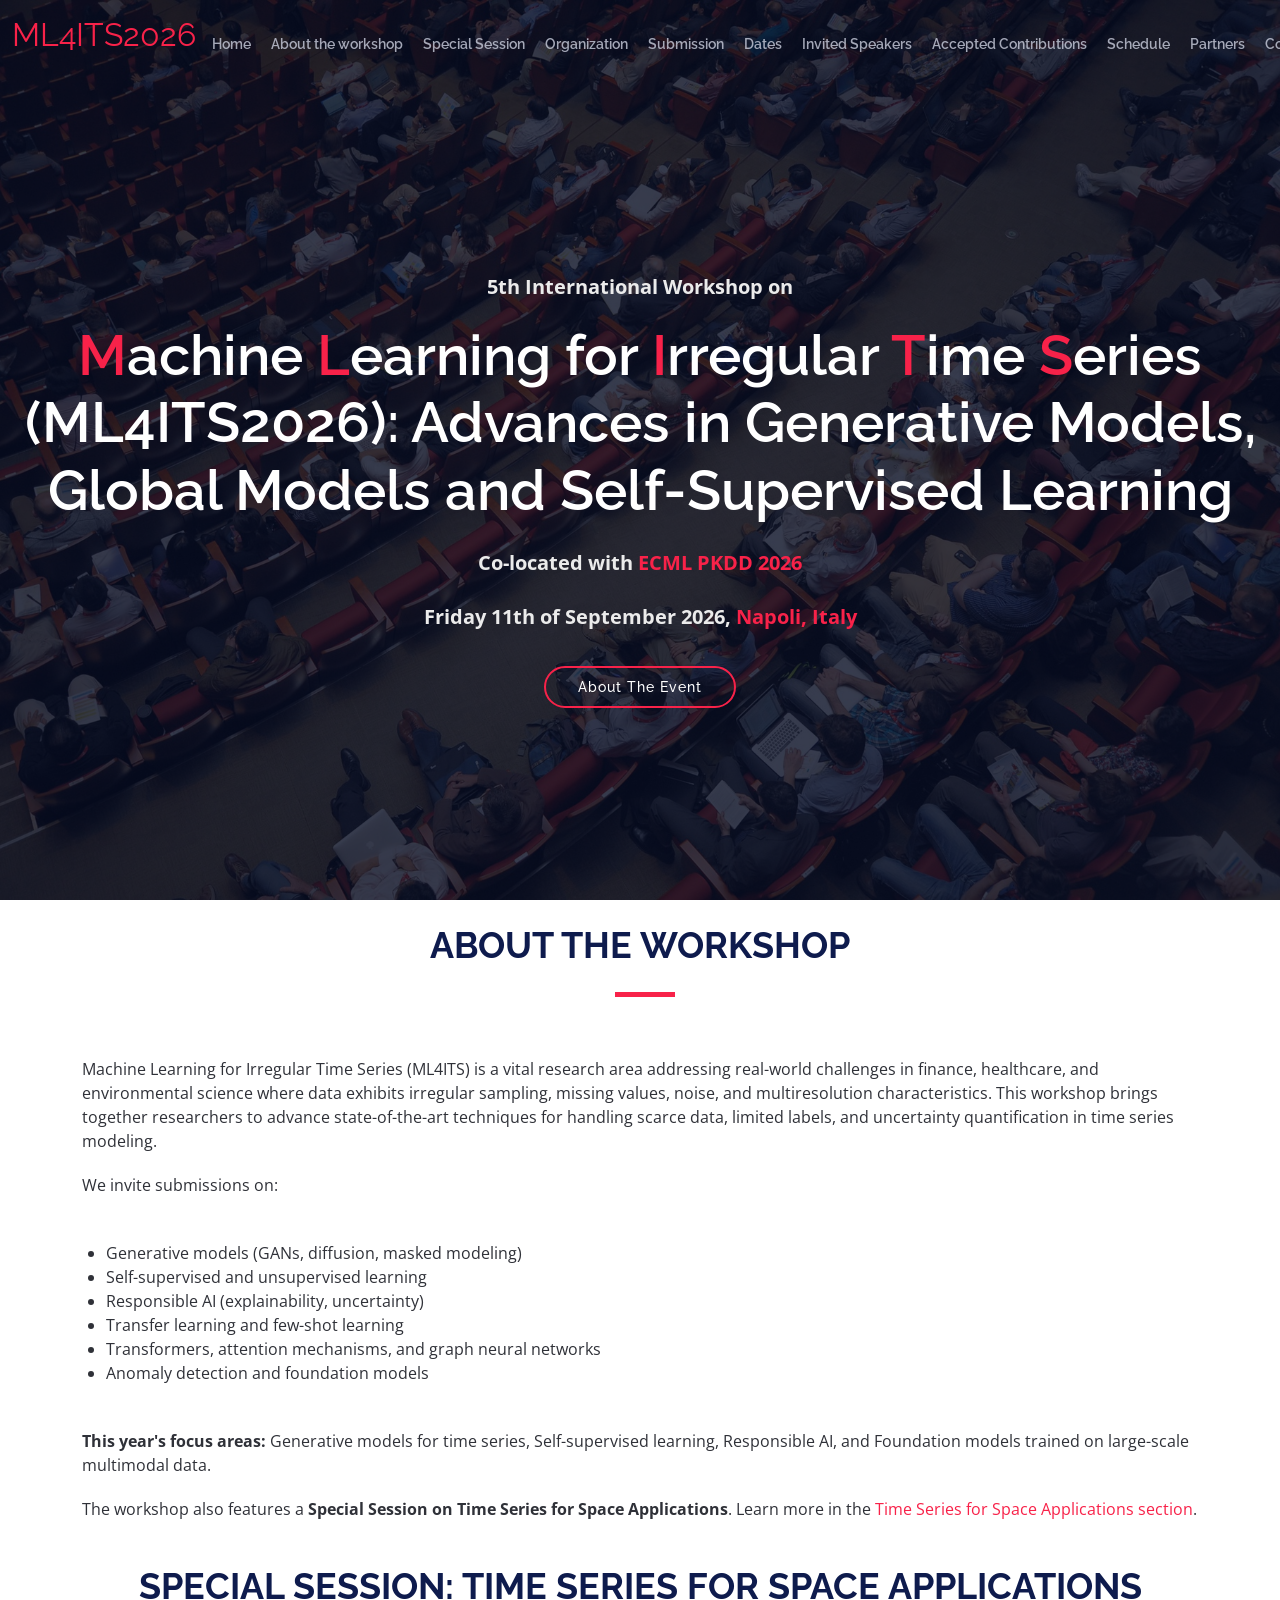
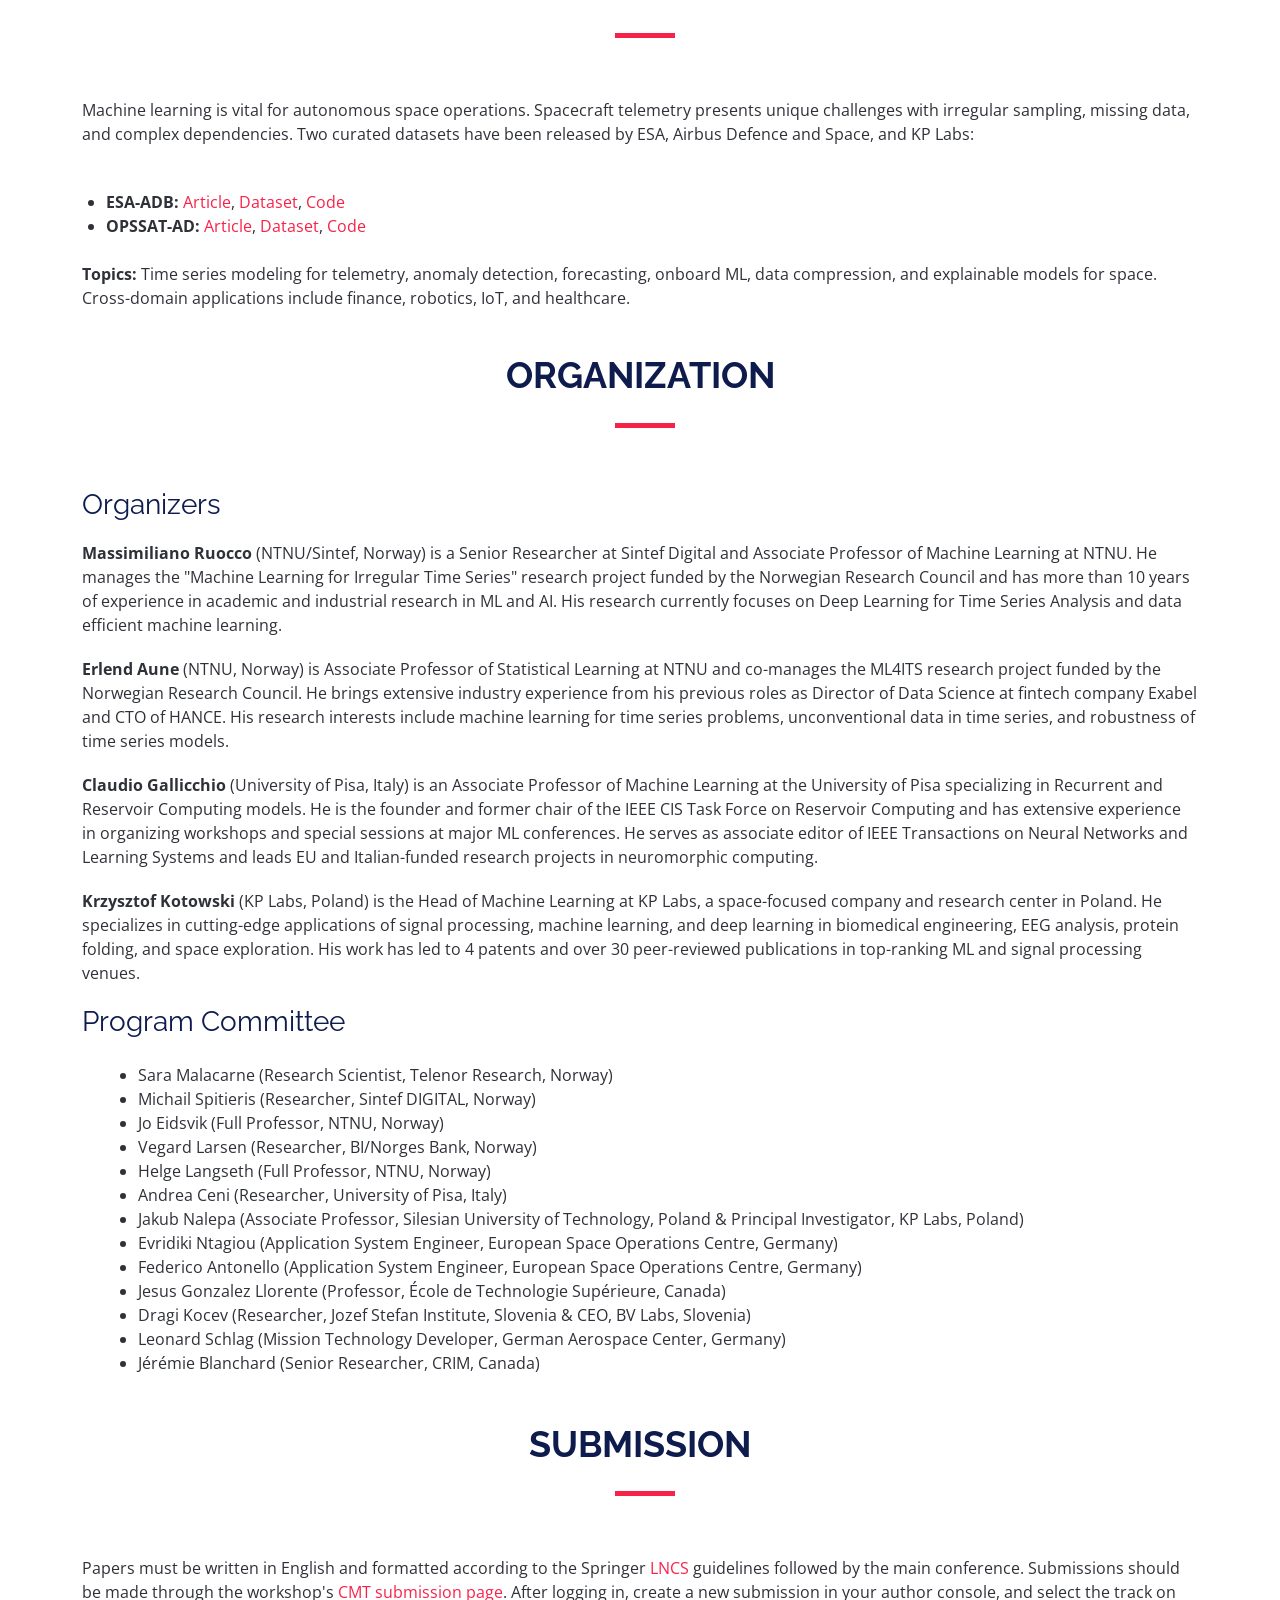
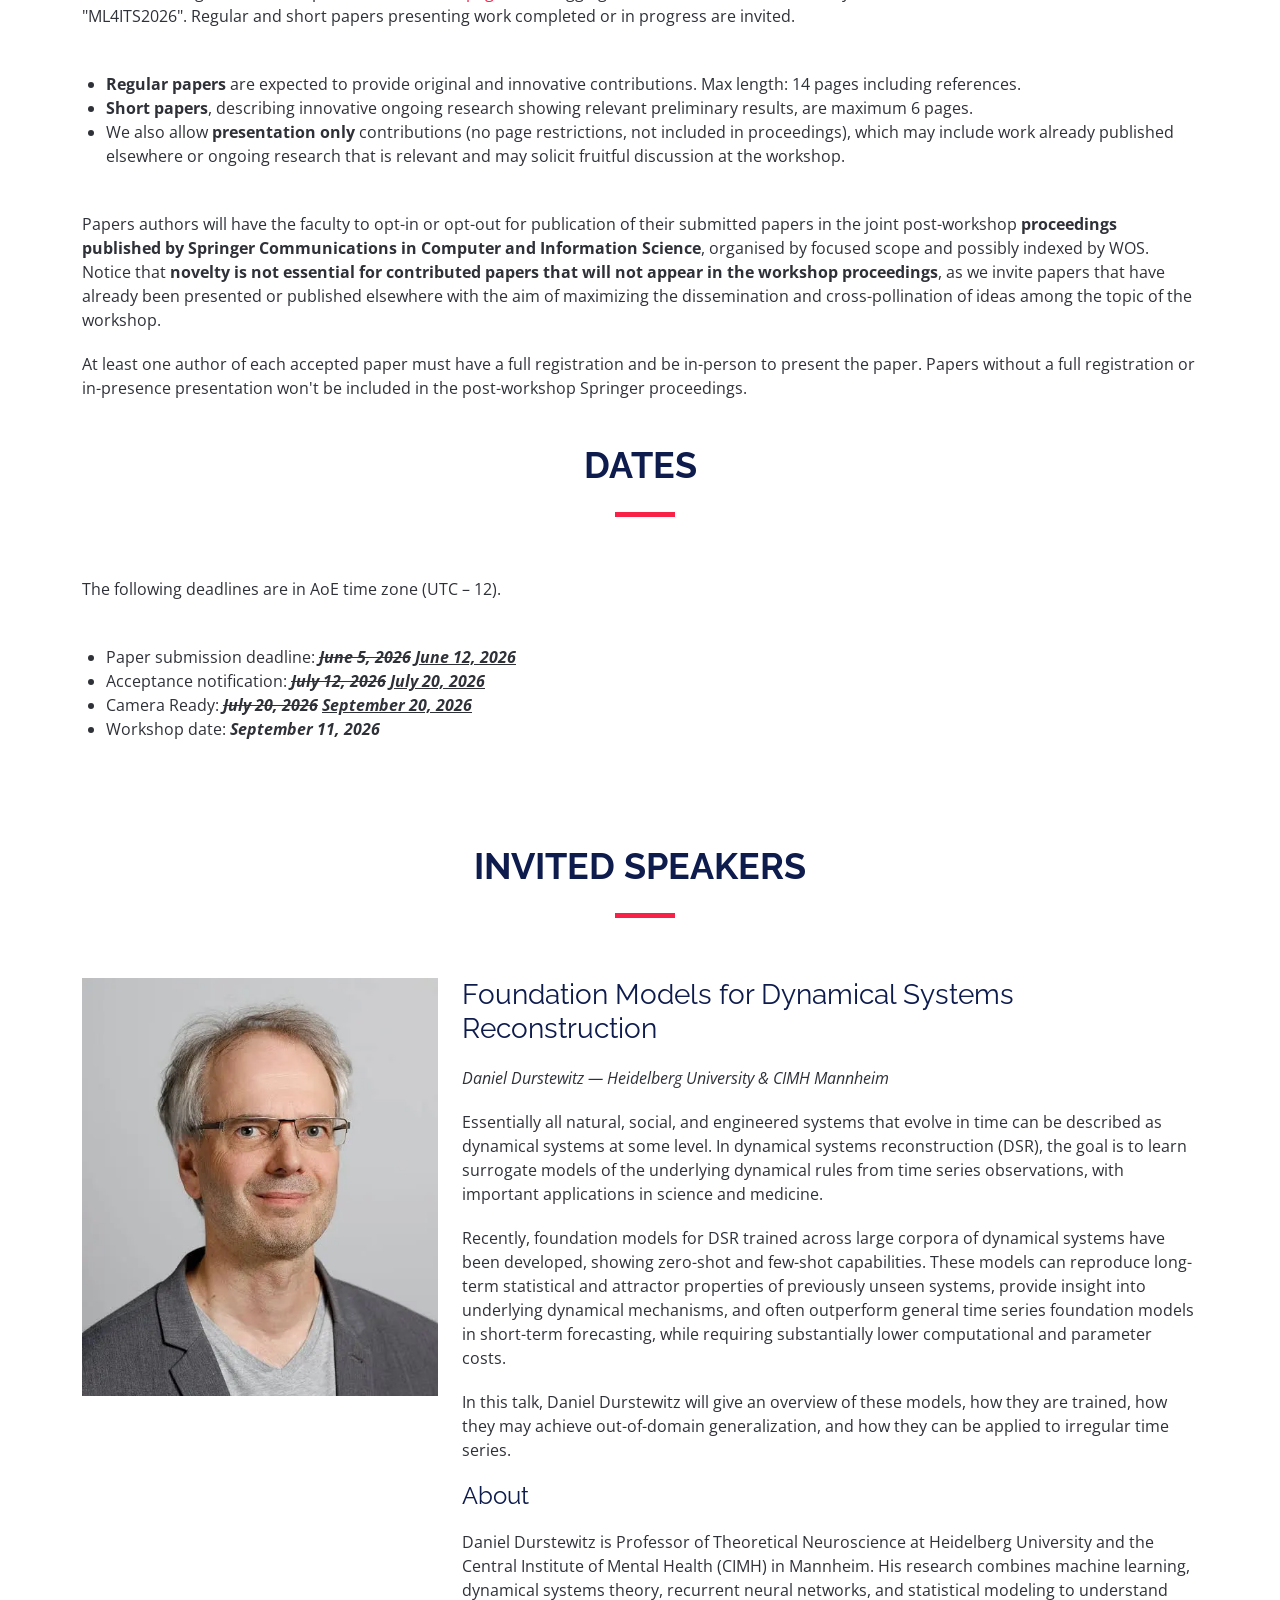
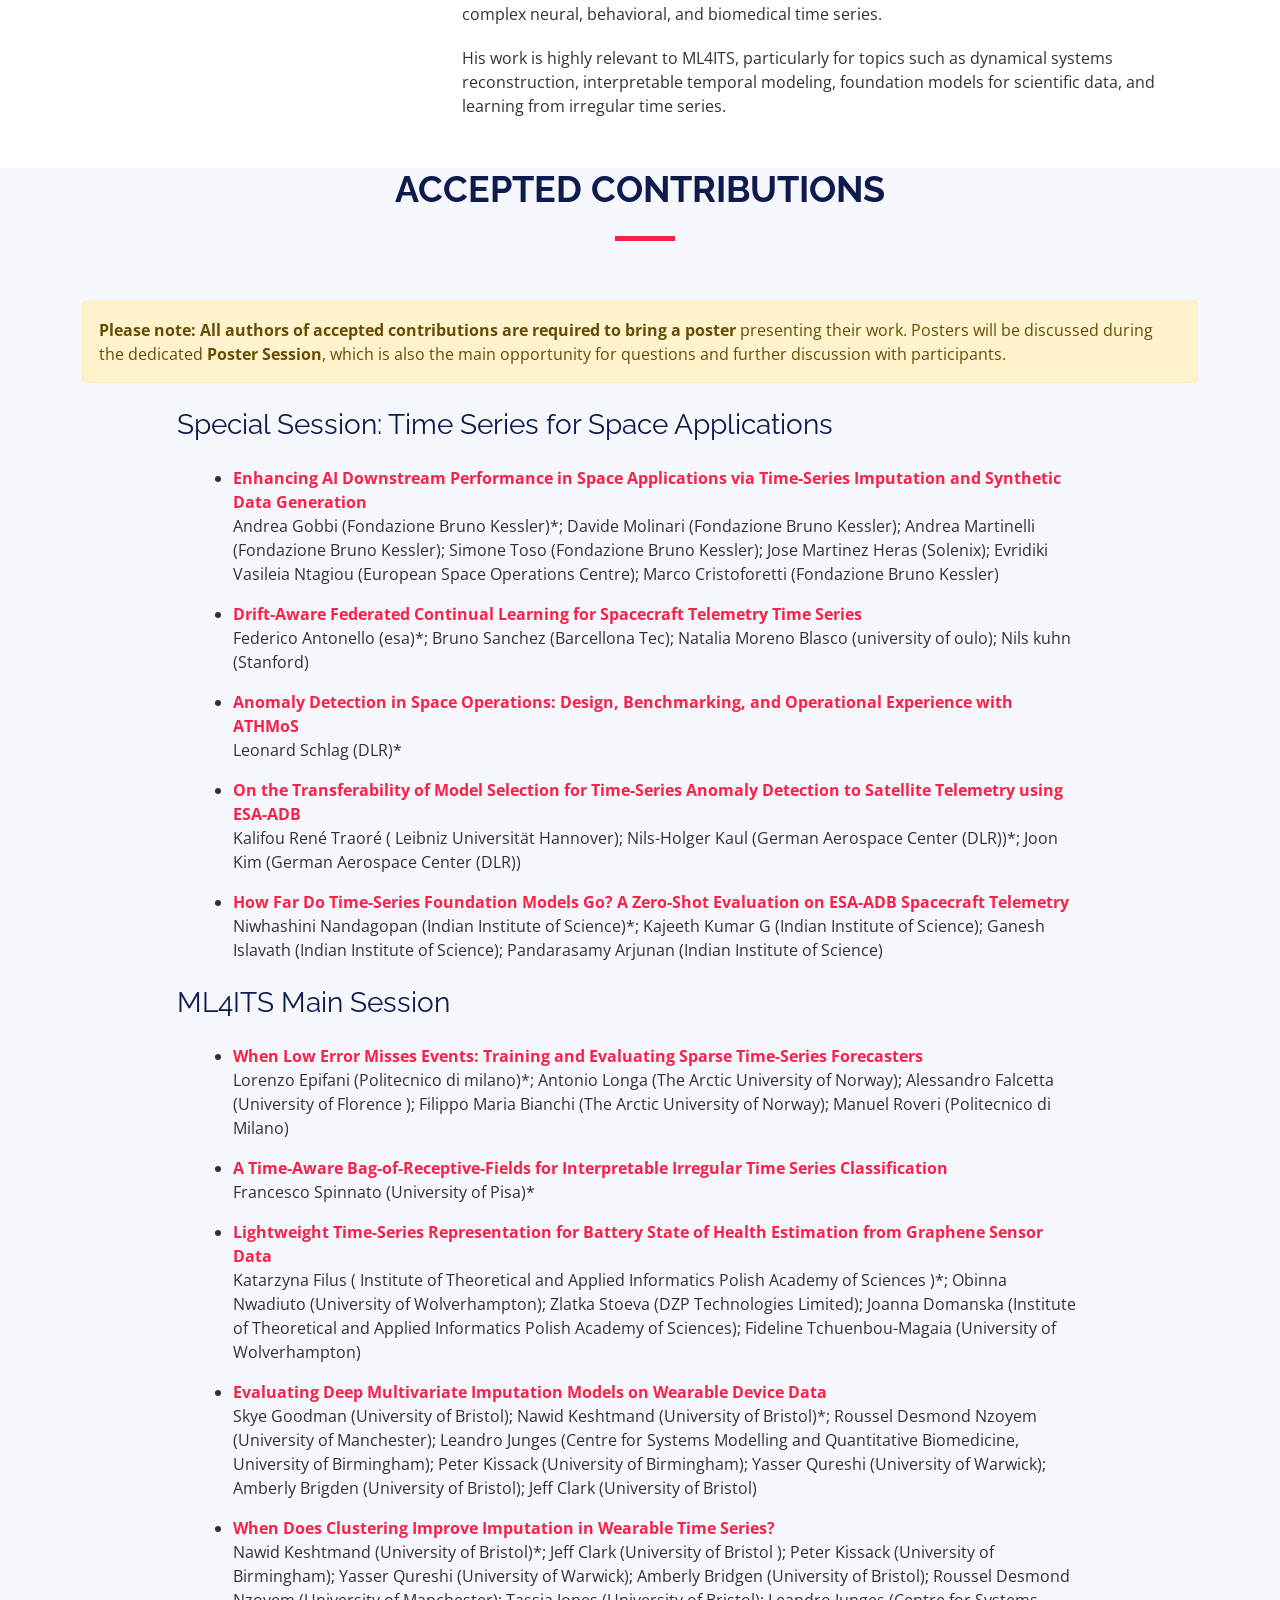
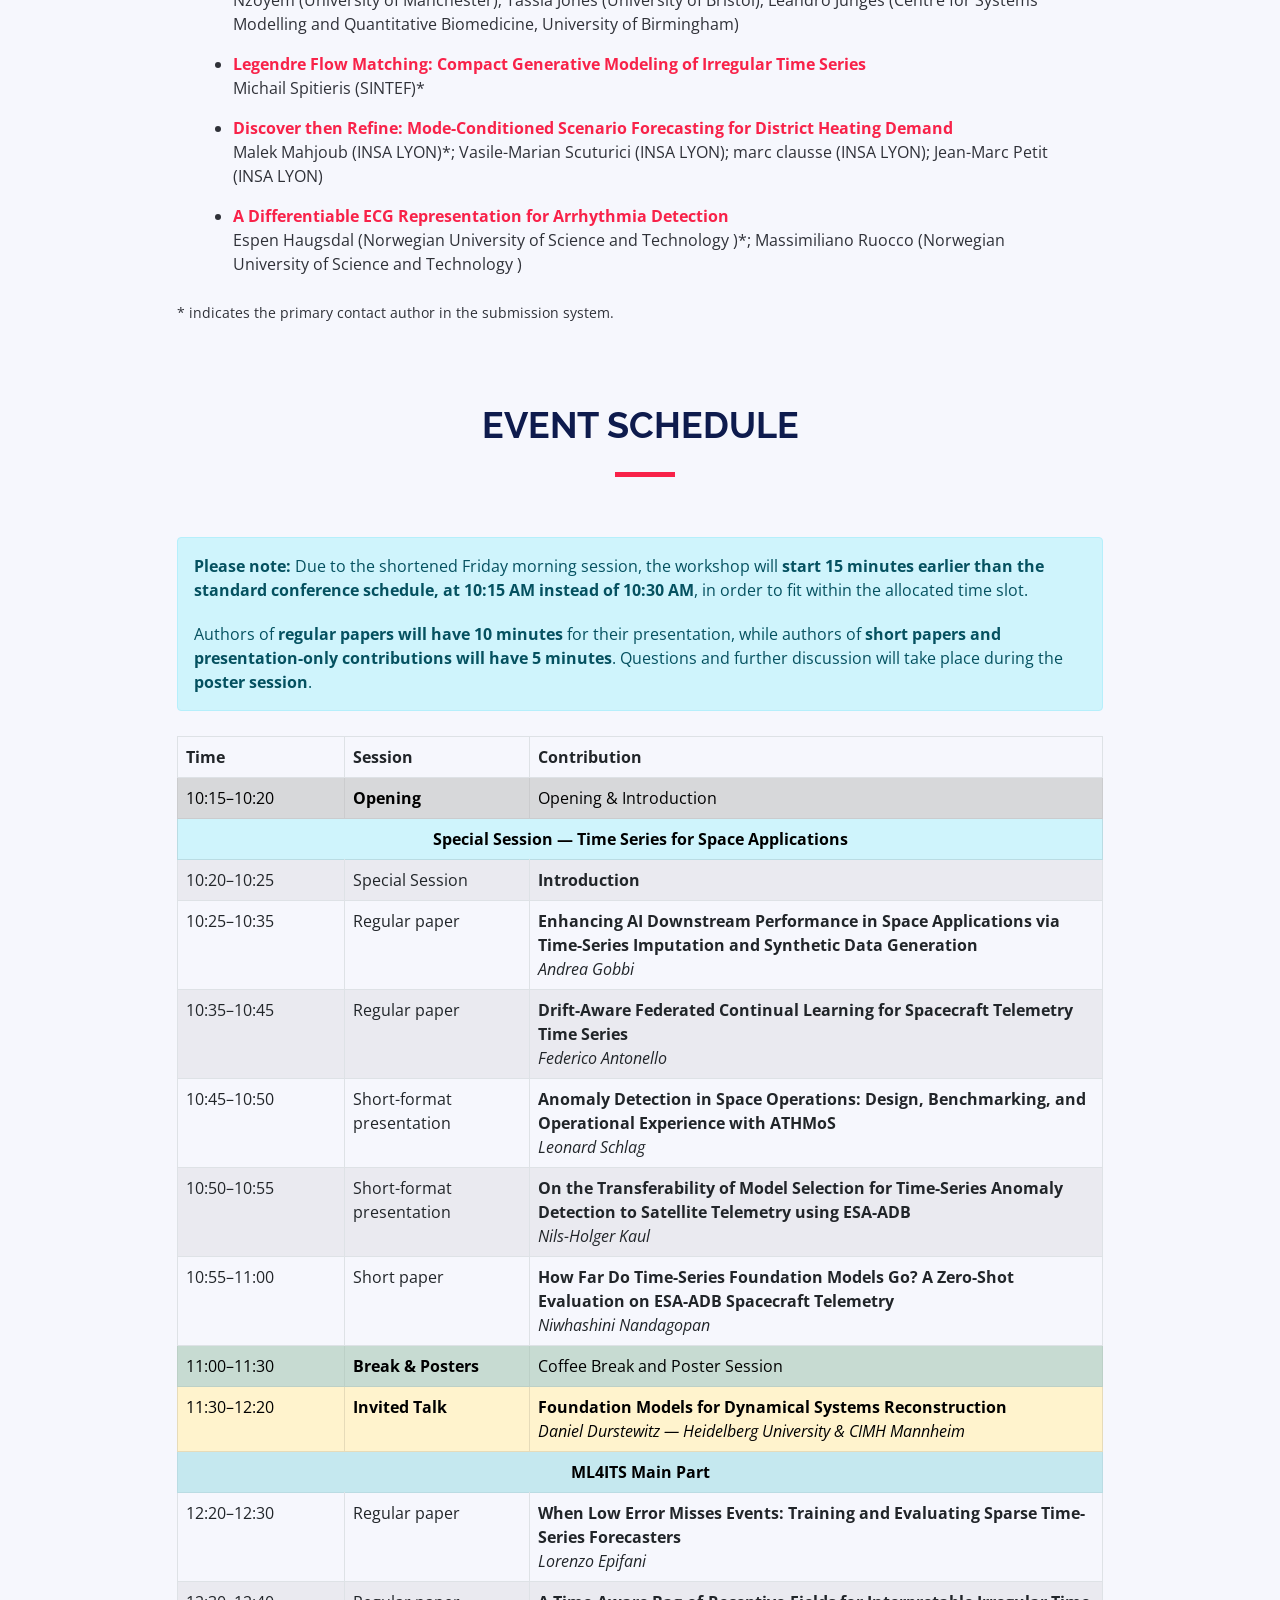
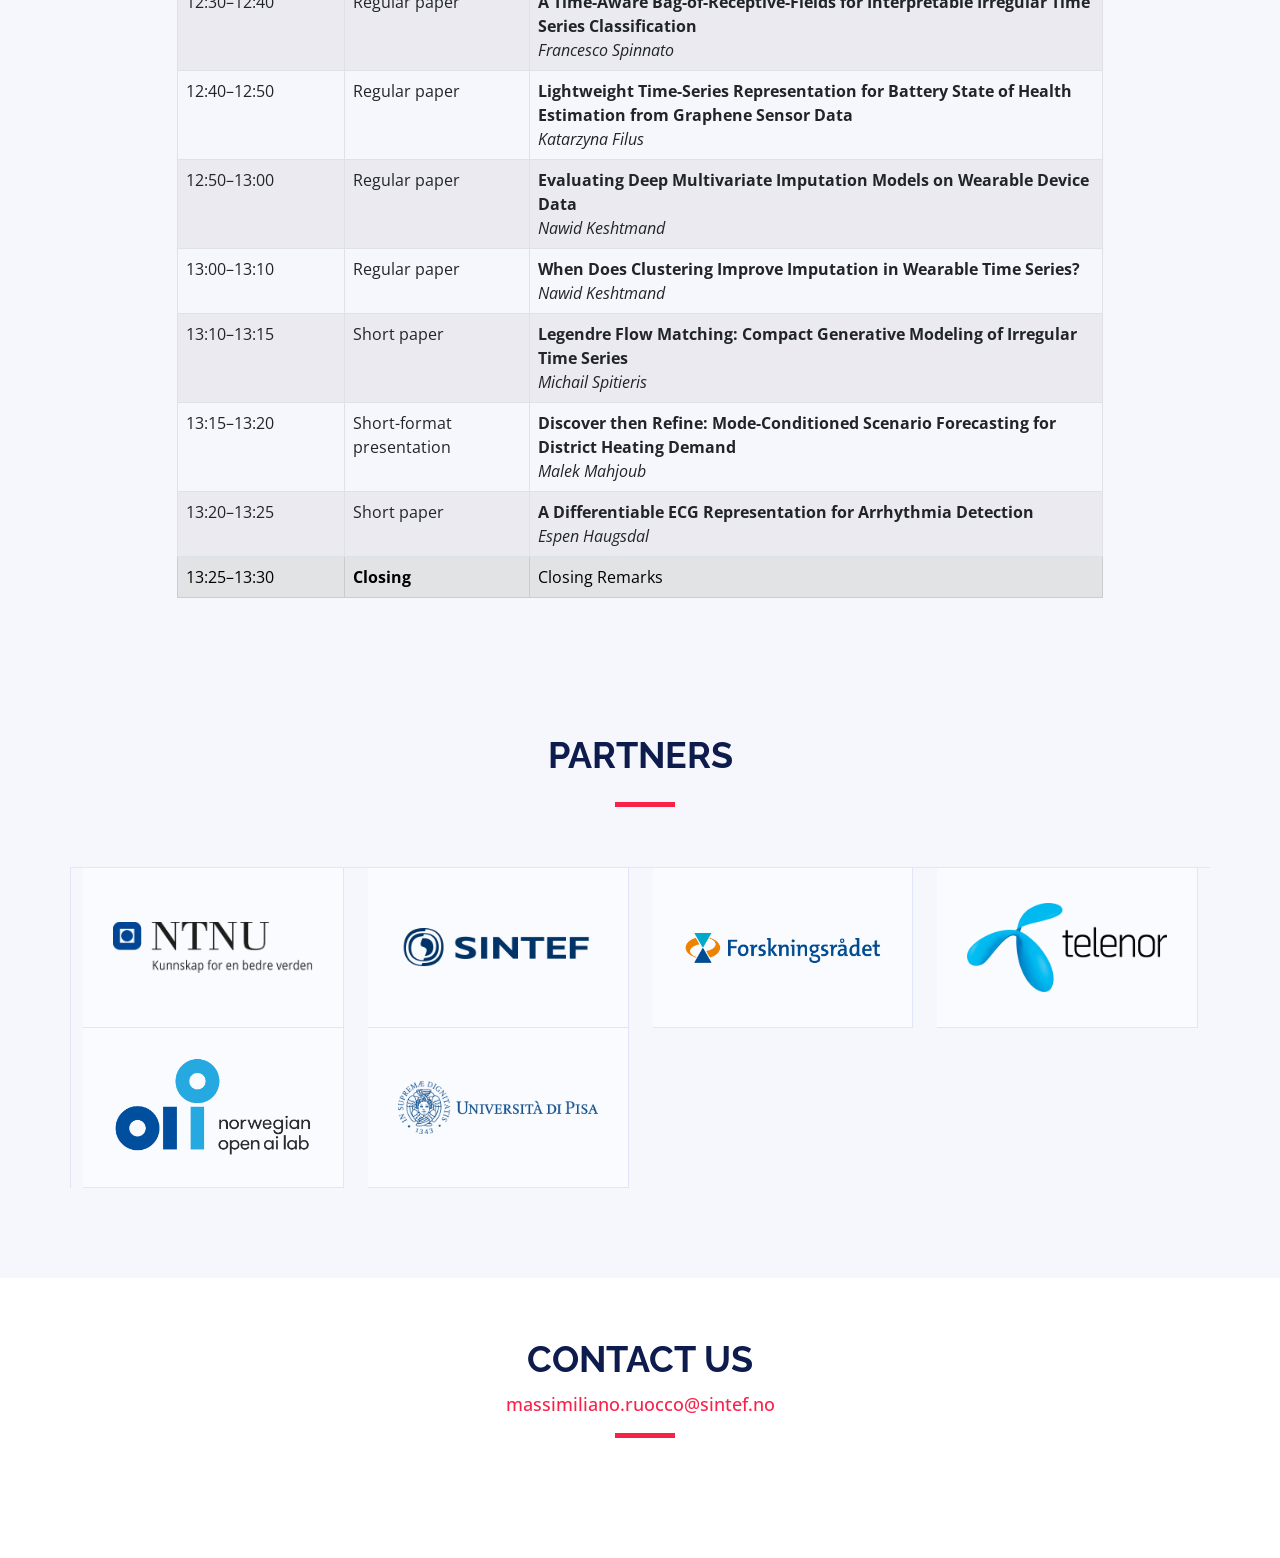
<file: index.html>
<!DOCTYPE html>
<html lang="en">

<head>
  <meta charset="utf-8">
  <meta content="width=device-width, initial-scale=1.0" name="viewport">

  <title>ml4its2026</title>
  <meta content="" name="description">
  <meta content="" name="keywords">

  <!-- Favicons -->
  <link href="assets/img/favicon.png" rel="icon">
  <link href="assets/img/apple-touch-icon.png" rel="apple-touch-icon">

  <!-- Google Fonts -->
  <link href="https://fonts.googleapis.com/css?family=Open+Sans:300,300i,400,400i,700,700i|Raleway:300,400,500,700,800" rel="stylesheet">

  <!-- Vendor CSS Files -->
  <link href="assets/vendor/aos/aos.css" rel="stylesheet">
  <link href="assets/vendor/bootstrap/css/bootstrap.min.css" rel="stylesheet">
  <link href="assets/vendor/bootstrap-icons/bootstrap-icons.css" rel="stylesheet">
  <link href="assets/vendor/glightbox/css/glightbox.min.css" rel="stylesheet">
  <link href="assets/vendor/swiper/swiper-bundle.min.css" rel="stylesheet">

  <!-- Template Main CSS File -->
  <link href="assets/css/style.css" rel="stylesheet">
</head>

<body>
  <header id="header" class="d-flex align-items-center ">
    <div class="container-fluid container-xxl d-flex align-items-center">
      <div id="logo" class="me-auto">
        <h2><a href="index.html">ML4ITS2026</a></h2>
      </div>
      <nav id="navbar" class="navbar order-last order-lg-0">
        <ul>
          <li><a href="#hero">Home</a></li>
          <li><a href="#aboutt">About the workshop</a></li>
          <li><a href="#space-session">Special Session</a></li>
          <li><a href="#organization">Organization</a></li>
          <li><a href="#submission">Submission</a></li>
          <li><a href="#dates">Dates</a></li>
          <li><a href="#speakers">Invited Speakers</a></li>
          <li><a href="#contributions">Accepted Contributions</a></li>
          <li><a href="#schedule">Schedule</a></li>
          <li><a href="#supporters">Partners</a></li>
          <li><a href="#contact">Contact</a></li>
        </ul>
        <i class="bi bi-list mobile-nav-toggle"></i>
      </nav>
    </div>
  </header>

  <section id="hero">
    <div class="hero-container">
      <p>5th International Workshop on</p>
      <h1 class="mb-4 pb-0"><span>M</span>achine <span>L</span>earning for <span>I</span>rregular <span>T</span>ime <span>S</span>eries (ML4ITS2026): Advances in Generative Models, Global Models and Self-Supervised Learning</h1>
      <p class="mb-4 pb-0">Co-located with <a href="https://ecmlpkdd.org/2026/">ECML PKDD 2026</a></p>
      <p class="mb-4 pb-0">Friday 11th of September 2026, <a href="https://ecmlpkdd.org/2026/conference-venue/">Napoli, Italy</a></p>
      <a href="#aboutt" class="about-btn scrollto">About The Event</a>
    </div>
  </section>

  <main id="main">

    <section id="aboutt">
      <div class="container">
        <div class="section-header">
          <br>
          <h2>About the workshop</h2>
        </div>
        <div class="row">
          <p>Machine Learning for Irregular Time Series (ML4ITS) is a vital research area addressing real-world challenges in finance, healthcare, and environmental science where data exhibits irregular sampling, missing values, noise, and multiresolution characteristics. This workshop brings together researchers to advance state-of-the-art techniques for handling scarce data, limited labels, and uncertainty quantification in time series modeling.</p>

          <p>We invite submissions on:
            <ul id="list">
              <li>Generative models (GANs, diffusion, masked modeling)</li>
              <li>Self-supervised and unsupervised learning</li>
              <li>Responsible AI (explainability, uncertainty)</li>
              <li>Transfer learning and few-shot learning</li>
              <li>Transformers, attention mechanisms, and graph neural networks</li>
              <li>Anomaly detection and foundation models</li>
            </ul>
          </p>

          <p><strong>This year's focus areas:</strong> Generative models for time series, Self-supervised learning, Responsible AI, and Foundation models trained on large-scale multimodal data.</p>

      <p>The workshop also features a <strong>Special Session on Time Series for Space Applications</strong>. Learn more in the <a href="#space-session">Time Series for Space Applications section</a>.</p>

      </div>
    </section>

<section id="space-session">
  <div class="container">
    <div class="section-header">
      <br>
      <h2>Special Session: Time Series for Space Applications</h2>
    </div>
    <div class="row">
      <p>Machine learning is vital for autonomous space operations. Spacecraft telemetry presents unique challenges with irregular sampling, missing data, and complex dependencies. Two curated datasets have been released by ESA, Airbus Defence and Space, and KP Labs:</p>

      <ul id="list">
        <li><strong>ESA-ADB:</strong> <a href="https://arxiv.org/abs/2406.17826">Article</a>, <a href="https://zenodo.org/records/12528696">Dataset</a>, <a href="https://github.com/kplabs-pl/ESA-ADB">Code</a></li>
        <li><strong>OPSSAT-AD:</strong> <a href="https://arxiv.org/abs/2407.04730">Article</a>, <a href="https://zenodo.org/records/12588359">Dataset</a>, <a href="https://github.com/kplabs-pl/OPS-SAT-AD">Code</a></li>
      </ul>

      <p><strong>Topics:</strong> Time series modeling for telemetry, anomaly detection, forecasting, onboard ML, data compression, and explainable models for space. Cross-domain applications include finance, robotics, IoT, and healthcare.</p>

    </div>
  </div>
</section>

    
    <section id="organization">
  <div class="container">
    <div class="section-header">
      <br>
      <h2>Organization</h2>
    </div>
    <h3>Organizers</h3>
    <div class="organizers-details">
      <p><strong>Massimiliano Ruocco</strong> (NTNU/Sintef, Norway) is a Senior Researcher at Sintef Digital and Associate Professor of Machine Learning at NTNU. He manages the "Machine Learning for Irregular Time Series" research project funded by the Norwegian Research Council and has more than 10 years of experience in academic and industrial research in ML and AI. His research currently focuses on Deep Learning for Time Series Analysis and data efficient machine learning.</p>

      <p><strong>Erlend Aune</strong> (NTNU, Norway) is Associate Professor of Statistical Learning at NTNU and co-manages the ML4ITS research project funded by the Norwegian Research Council. He brings extensive industry experience from his previous roles as Director of Data Science at fintech company Exabel and CTO of HANCE. His research interests include machine learning for time series problems, unconventional data in time series, and robustness of time series models.</p>

      <p><strong>Claudio Gallicchio</strong> (University of Pisa, Italy) is an Associate Professor of Machine Learning at the University of Pisa specializing in Recurrent and Reservoir Computing models. He is the founder and former chair of the IEEE CIS Task Force on Reservoir Computing and has extensive experience in organizing workshops and special sessions at major ML conferences. He serves as associate editor of IEEE Transactions on Neural Networks and Learning Systems and leads EU and Italian-funded research projects in neuromorphic computing.</p>

      <p><strong>Krzysztof Kotowski</strong> (KP Labs, Poland) is the Head of Machine Learning at KP Labs, a space-focused company and research center in Poland. He specializes in cutting-edge applications of signal processing, machine learning, and deep learning in biomedical engineering, EEG analysis, protein folding, and space exploration. His work has led to 4 patents and over 30 peer-reviewed publications in top-ranking ML and signal processing venues.</p>
    </div>
    <h3>Program Committee</h3>
    <p>
      <ul id="list">
        <li>Sara Malacarne (Research Scientist, Telenor Research, Norway)</li>
        <li>Michail Spitieris (Researcher, Sintef DIGITAL, Norway)</li>
        <li>Jo Eidsvik (Full Professor, NTNU, Norway)</li>
        <li>Vegard Larsen (Researcher, BI/Norges Bank, Norway)</li>
        <li>Helge Langseth (Full Professor, NTNU, Norway)</li>
        <li>Andrea Ceni (Researcher, University of Pisa, Italy)</li>
        <li>Jakub Nalepa (Associate Professor, Silesian University of Technology, Poland &amp; Principal Investigator, KP Labs, Poland)</li>
        <li>Evridiki Ntagiou (Application System Engineer, European Space Operations Centre, Germany)</li>
        <li>Federico Antonello (Application System Engineer, European Space Operations Centre, Germany)</li>
        <li>Jesus Gonzalez Llorente (Professor, École de Technologie Supérieure, Canada)</li>
        <li>Dragi Kocev (Researcher, Jozef Stefan Institute, Slovenia &amp; CEO, BV Labs, Slovenia)</li>
        <li>Leonard Schlag (Mission Technology Developer, German Aerospace Center, Germany)</li>
        <li>Jérémie Blanchard (Senior Researcher, CRIM, Canada)</li>
    </ul>
    
    </p>
  </div>
</section>

<!-- Organization and other sections continue -->
    <section id="submission">
      <!-- <div class="container" data-aos="fade-up"> -->
      <div class="container">

        <div class="section-header">
          <br>
          <h2>Submission</h2>
        </div>
        <div class="row">

          <p>
            Papers must be written in English and formatted according to the Springer <a
              href="https://www.springer.com/gp/computer-science/lncs/new-latex-templates-available/15634678">LNCS</a>
            guidelines followed by the main conference. Submissions should be made through the workshop's <a href="https://cmt3.research.microsoft.com/ECMLPKDDWT2026">CMT submission page</a>. After logging in, create a new submission in your author console, and select the track on
            "ML4ITS2026".

            Regular and short papers presenting work completed or in
            progress are invited. 
            <ul id="list">
              <li><b>Regular papers</b> are expected to provide original and innovative contributions.
              Max length: 14 pages including references. </li>

              <li><b>Short papers</b>, describing innovative ongoing research
              showing relevant preliminary results, are maximum 6 pages. </li>

              <li> We also allow <b>presentation only</b>
              contributions (no page restrictions, not included in proceedings), which may include work already published
              elsewhere or ongoing research that is relevant and may solicit fruitful discussion at the workshop.</li>
            </ul>

            
          </p>
          <p>
            Papers authors will have the faculty to opt-in or opt-out for publication of their submitted papers in the
            joint post-workshop <b>proceedings published by Springer Communications in Computer and Information
              Science</b>, organised by focused scope and possibly indexed by WOS. Notice that <b>novelty is not
              essential for contributed papers that will not appear in the workshop proceedings</b>, as we invite papers
            that have already been presented or published elsewhere with the aim of maximizing the dissemination and
            cross-pollination of ideas among the topic of the workshop.
          </p>
          <p>
            At least one author of each accepted paper must have a full registration and be in-person to present the
            paper. Papers without a full registration or in-presence presentation won't be included in the post-workshop
            Springer proceedings.
          </p>
        </div>
      </div>
    </section><!-- End About Submission -->

    <section id="dates">
      <!-- <div class="container" data-aos="fade-up"> -->
      <div class="container">

        <div class="section-header">
          <br>
          <h2>Dates</h2>
          <!--<p>Here some of the most important dates</p>-->
        </div>

        <div class="row">
          <p>
            The following deadlines are in AoE time zone (UTC – 12).
          <ul id="list">

            <li>Paper submission deadline: <i><b><s>June 5, 2026</s> <u>June 12, 2026</u></b></i></li>
            <li>Acceptance notification: <i><b><s>July 12, 2026</s> <u>July 20, 2026</u></b></i></li>
            <li>Camera Ready: <i><b><s>July 20, 2026</s> <u>September 20, 2026</u></b></i></li>
            <li>Workshop date: <i><b>September 11, 2026</b></i></li>
          </ul>
          </p>
        </div>
      </div>

    </section><!-- End Speakers Section -->










<!-- ======= Invited Speakers Section ======= -->
    <section id="speakers">
      <div class="container">
        <div class="section-header">
          <h2>Invited Speakers</h2>
        </div>
        <div class="row">
          <div class="col-md-4">
            <img src="assets/img/speakers/daniel_durstewitz.jpg" alt="Daniel Durstewitz" class="img-fluid">
          </div>
          <div class="col-md-8">
            <h3>Foundation Models for Dynamical Systems Reconstruction</h3>
            <p><em>Daniel Durstewitz — Heidelberg University &amp; CIMH Mannheim</em></p>
            <p>Essentially all natural, social, and engineered systems that evolve in time can be described as dynamical systems at some level. In dynamical systems reconstruction (DSR), the goal is to learn surrogate models of the underlying dynamical rules from time series observations, with important applications in science and medicine.</p>
            <p>Recently, foundation models for DSR trained across large corpora of dynamical systems have been developed, showing zero-shot and few-shot capabilities. These models can reproduce long-term statistical and attractor properties of previously unseen systems, provide insight into underlying dynamical mechanisms, and often outperform general time series foundation models in short-term forecasting, while requiring substantially lower computational and parameter costs.</p>
            <p>In this talk, Daniel Durstewitz will give an overview of these models, how they are trained, how they may achieve out-of-domain generalization, and how they can be applied to irregular time series.</p>
            <h4>About</h4>
            <p>Daniel Durstewitz is Professor of Theoretical Neuroscience at Heidelberg University and the Central Institute of Mental Health (CIMH) in Mannheim. His research combines machine learning, dynamical systems theory, recurrent neural networks, and statistical modeling to understand complex neural, behavioral, and biomedical time series.</p>
            <p>His work is highly relevant to ML4ITS, particularly for topics such as dynamical systems reconstruction, interpretable temporal modeling, foundation models for scientific data, and learning from irregular time series.</p>
          </div>
        </div>
      </div>
    </section><!-- End Invited Speakers Section -->


<!-- ======= Accepted Contributions ======= -->
<section id="contributions" class="section-with-bg">
  <div class="container">
    <div class="section-header">
      <h2>Accepted Contributions</h2>
    </div>

    <div class="alert alert-warning" role="alert" style="margin-bottom: 25px;">
      <p class="mb-0">
        <strong>Please note:</strong>
        <strong>All authors of accepted contributions are required to bring a poster</strong>
        presenting their work. Posters will be discussed during the dedicated
        <strong>Poster Session</strong>, which is also the main opportunity for questions
        and further discussion with participants.
      </p>
    </div>

    <div class="row justify-content-center">
      <div class="col-lg-10">

        <h3>Special Session: Time Series for Space Applications</h3>
        <ul id="list">
        <li class="mb-3">
          <a href="#schedule"><strong>Enhancing AI Downstream Performance in Space Applications via Time-Series Imputation and Synthetic Data Generation</strong></a><br>
          <span>Andrea Gobbi (Fondazione Bruno Kessler)*; Davide Molinari (Fondazione Bruno Kessler); Andrea Martinelli (Fondazione Bruno Kessler); Simone Toso (Fondazione Bruno Kessler); Jose Martinez Heras (Solenix); Evridiki Vasileia Ntagiou (European Space Operations Centre); Marco Cristoforetti (Fondazione Bruno Kessler)</span>
        </li>
        <li class="mb-3">
          <a href="#schedule"><strong>Drift-Aware Federated Continual Learning for Spacecraft Telemetry Time Series</strong></a><br>
          <span>Federico Antonello (esa)*; Bruno Sanchez (Barcellona Tec); Natalia Moreno Blasco (university of oulo); Nils kuhn (Stanford)</span>
        </li>
        <li class="mb-3">
          <a href="#schedule"><strong>Anomaly Detection in Space Operations: Design, Benchmarking, and Operational Experience with ATHMoS</strong></a><br>
          <span>Leonard Schlag (DLR)*</span>
        </li>
        <li class="mb-3">
          <a href="#schedule"><strong>On the Transferability of Model Selection for Time-Series Anomaly Detection to Satellite Telemetry using ESA-ADB</strong></a><br>
          <span>Kalifou René Traoré ( Leibniz Universität Hannover); Nils-Holger Kaul (German Aerospace Center (DLR))*; Joon Kim (German Aerospace Center (DLR))</span>
        </li>
        <li class="mb-3">
          <a href="#schedule"><strong>How Far Do Time-Series Foundation Models Go? A Zero-Shot Evaluation on ESA-ADB Spacecraft Telemetry</strong></a><br>
          <span>Niwhashini Nandagopan (Indian Institute of Science)*; Kajeeth Kumar G (Indian Institute of Science); Ganesh Islavath (Indian Institute of Science); Pandarasamy Arjunan (Indian Institute of Science)</span>
        </li>
        </ul>

        <h3 class="mt-4">ML4ITS Main Session</h3>
        <ul id="list">
        <li class="mb-3">
          <a href="#schedule"><strong>When Low Error Misses Events: Training and Evaluating Sparse Time-Series Forecasters</strong></a><br>
          <span>Lorenzo Epifani (Politecnico di milano)*; Antonio Longa (The Arctic University of Norway); Alessandro Falcetta (University of Florence	); Filippo Maria Bianchi (The Arctic University of Norway); Manuel Roveri (Politecnico di Milano)</span>
        </li>
        <li class="mb-3">
          <a href="#schedule"><strong>A Time-Aware Bag-of-Receptive-Fields for Interpretable Irregular Time Series Classification</strong></a><br>
          <span>Francesco Spinnato (University of Pisa)*</span>
        </li>
        <li class="mb-3">
          <a href="#schedule"><strong>Lightweight Time-Series Representation for Battery State of Health Estimation from Graphene Sensor Data</strong></a><br>
          <span>Katarzyna Filus ( Institute of Theoretical and Applied Informatics Polish Academy of Sciences )*; Obinna Nwadiuto (University of Wolverhampton); Zlatka Stoeva (DZP Technologies Limited); Joanna Domanska (Institute of Theoretical and Applied Informatics Polish Academy of Sciences); Fideline Tchuenbou-Magaia (University of Wolverhampton)</span>
        </li>
        <li class="mb-3">
          <a href="#schedule"><strong>Evaluating Deep Multivariate Imputation Models on Wearable Device Data</strong></a><br>
          <span>Skye Goodman (University of Bristol); Nawid Keshtmand (University of Bristol)*; Roussel Desmond Nzoyem (University of Manchester); Leandro  Junges (Centre for Systems Modelling and Quantitative Biomedicine, University of Birmingham); Peter  Kissack (University of Birmingham); Yasser  Qureshi (University of Warwick); Amberly Brigden (University of Bristol); Jeff Clark (University of Bristol)</span>
        </li>
        <li class="mb-3">
          <a href="#schedule"><strong>When Does Clustering Improve Imputation in Wearable Time Series?</strong></a><br>
          <span>Nawid Keshtmand (University of Bristol)*; Jeff  Clark (University of Bristol ); Peter Kissack (University of Birmingham); Yasser Qureshi (University of Warwick); Amberly Bridgen (University of Bristol); Roussel Desmond Nzoyem (University of Manchester); Tassia Jones (University of Bristol); Leandro Junges (Centre for Systems Modelling and Quantitative Biomedicine, University of Birmingham)</span>
        </li>
        <li class="mb-3">
          <a href="#schedule"><strong>Legendre Flow Matching: Compact Generative Modeling of Irregular Time Series</strong></a><br>
          <span>Michail Spitieris (SINTEF)*</span>
        </li>
        <li class="mb-3">
          <a href="#schedule"><strong>Discover then Refine: Mode-Conditioned Scenario Forecasting for District Heating Demand</strong></a><br>
          <span>Malek Mahjoub (INSA LYON)*; Vasile-Marian  Scuturici (INSA LYON); marc clausse (INSA LYON); Jean-Marc Petit (INSA LYON)</span>
        </li>
        <li class="mb-3">
          <a href="#schedule"><strong>A Differentiable ECG Representation for Arrhythmia Detection</strong></a><br>
          <span>Espen Haugsdal (Norwegian University of Science and Technology )*; Massimiliano Ruocco (Norwegian University of Science and Technology )</span>
        </li>
        </ul>

        <p><small>* indicates the primary contact author in the submission system.</small></p>

      </div>
    </div>
  </div>
</section><!-- End Accepted Contributions -->














    
<!-- ======= Schedule Section ======= -->
<section id="schedule" class="section-with-bg">
  <div class="container">
    <div class="section-header">
      <h2>Event Schedule</h2>
    </div>
    <div class="tab-content row justify-content-center">
      <div class="col-lg-10">
        <div class="alert alert-info" role="alert" style="margin-bottom: 25px;">
          <p>
            <strong>Please note:</strong>
            Due to the shortened Friday morning session, the workshop will
            <strong>start 15 minutes earlier than the standard conference schedule, at 10:15 AM instead of 10:30 AM</strong>,
            in order to fit within the allocated time slot.
          </p>
        
          <p class="mb-0">
            Authors of <strong>regular papers will have 10 minutes</strong> for their presentation,
            while authors of <strong>short papers and presentation-only contributions will have 5 minutes</strong>.
            Questions and further discussion will take place during the <strong>poster session</strong>.
          </p>
        </div>
        
        <table class="table table-bordered table-striped">
          <thead>
            <tr>
              <th style="width: 18%;">Time</th>
              <th style="width: 20%;">Session</th>
              <th>Contribution</th>
            </tr>
          </thead>
          <tbody>
            <tr class="table-secondary"><td>10:15–10:20</td><td><strong>Opening</strong></td><td>Opening &amp; Introduction</td></tr>
            <tr class="table-info"><td colspan="3" class="text-center"><strong>Special Session — Time Series for Space Applications</strong></td></tr>
            <tr><td>10:20–10:25</td><td>Special Session</td><td><strong>Introduction</strong></td></tr>
            <tr><td>10:25–10:35</td><td>Regular paper</td><td><strong>Enhancing AI Downstream Performance in Space Applications via Time-Series Imputation and Synthetic Data Generation</strong><br><em>Andrea Gobbi</em></td></tr>
            <tr><td>10:35–10:45</td><td>Regular paper</td><td><strong>Drift-Aware Federated Continual Learning for Spacecraft Telemetry Time Series</strong><br><em>Federico Antonello</em></td></tr>
            <tr><td>10:45–10:50</td><td>Short-format presentation</td><td><strong>Anomaly Detection in Space Operations: Design, Benchmarking, and Operational Experience with ATHMoS</strong><br><em>Leonard Schlag</em></td></tr>
            <tr><td>10:50–10:55</td><td>Short-format presentation</td><td><strong>On the Transferability of Model Selection for Time-Series Anomaly Detection to Satellite Telemetry using ESA-ADB</strong><br><em>Nils-Holger Kaul</em></td></tr>
            <tr><td>10:55–11:00</td><td>Short paper</td><td><strong>How Far Do Time-Series Foundation Models Go? A Zero-Shot Evaluation on ESA-ADB Spacecraft Telemetry</strong><br><em>Niwhashini Nandagopan</em></td></tr>
            <tr class="table-success"><td>11:00–11:30</td><td><strong>Break &amp; Posters</strong></td><td>Coffee Break and Poster Session</td></tr>
            <tr class="table-warning"><td>11:30–12:20</td><td><strong>Invited Talk</strong></td><td><strong>Foundation Models for Dynamical Systems Reconstruction</strong><br><em>Daniel Durstewitz — Heidelberg University &amp; CIMH Mannheim</em></td></tr>
            <tr class="table-info"><td colspan="3" class="text-center"><strong>ML4ITS Main Part</strong></td></tr>
            <tr><td>12:20–12:30</td><td>Regular paper</td><td><strong>When Low Error Misses Events: Training and Evaluating Sparse Time-Series Forecasters</strong><br><em>Lorenzo Epifani</em></td></tr>
            <tr><td>12:30–12:40</td><td>Regular paper</td><td><strong>A Time-Aware Bag-of-Receptive-Fields for Interpretable Irregular Time Series Classification</strong><br><em>Francesco Spinnato</em></td></tr>
            <tr><td>12:40–12:50</td><td>Regular paper</td><td><strong>Lightweight Time-Series Representation for Battery State of Health Estimation from Graphene Sensor Data</strong><br><em>Katarzyna Filus</em></td></tr>
            <tr><td>12:50–13:00</td><td>Regular paper</td><td><strong>Evaluating Deep Multivariate Imputation Models on Wearable Device Data</strong><br><em>Nawid Keshtmand</em></td></tr>
            <tr><td>13:00–13:10</td><td>Regular paper</td><td><strong>When Does Clustering Improve Imputation in Wearable Time Series?</strong><br><em>Nawid Keshtmand</em></td></tr>
            <tr><td>13:10–13:15</td><td>Short paper</td><td><strong>Legendre Flow Matching: Compact Generative Modeling of Irregular Time Series</strong><br><em>Michail Spitieris</em></td></tr>
            <tr><td>13:15–13:20</td><td>Short-format presentation</td><td><strong>Discover then Refine: Mode-Conditioned Scenario Forecasting for District Heating Demand</strong><br><em>Malek Mahjoub</em></td></tr>
            <tr><td>13:20–13:25</td><td>Short paper</td><td><strong>A Differentiable ECG Representation for Arrhythmia Detection</strong><br><em>Espen Haugsdal</em></td></tr>
            <tr class="table-secondary"><td>13:25–13:30</td><td><strong>Closing</strong></td><td>Closing Remarks</td></tr>
          </tbody>
        </table>
      </div>
    </div>
  </div>
</section>
<!-- End Schedule Section -->





    <!-- ======= Supporters Section ======= -->
    <section id="supporters" class="section-with-bg">

      <!-- <div class="container" data-aos="fade-up"> -->
      <div class="container">

        <div class="section-header">
          <h2>Partners</h2>
        </div>

        <!-- <div class="row no-gutters supporters-wrap clearfix" data-aos="zoom-in" data-aos-delay="100"> -->
        <div class="row no-gutters supporters-wrap clearfix">

          <div class="col-lg-3 col-md-3 col-xs-6">
            <div class="supporter-logo">
              <img src="assets/img/supporters/ntnu_logo.png" class="img-fluid" alt="">
            </div>
          </div>

          <div class="col-lg-3 col-md-3 col-xs-6">
            <div class="supporter-logo">
              <img src="assets/img/supporters/sintef_logo.png" class="img-fluid" alt="">
            </div>
          </div>

          <div class="col-lg-3 col-md-3 col-xs-6">
            <div class="supporter-logo">
              <img src="assets/img/supporters/nfr_logo.png" class="img-fluid" alt="">
            </div>
          </div>

          <div class="col-lg-3 col-md-3 col-xs-6">
            <div class="supporter-logo">
              <img src="assets/img/supporters/telenor_logo.png" class="img-fluid" alt="">
            </div>
          </div>

          <div class="col-lg-3 col-md-3 col-xs-6">
            <div class="supporter-logo">
              <img src="assets/img/supporters/nail_logo.png" class="img-fluid" alt="">
            </div>
          </div>

          <div class="col-lg-3 col-md-3 col-xs-6">
            <div class="supporter-logo">
              <img src="assets/img/supporters/university-of-pisa-logo.png" class="img-fluid" alt="">
            </div>
          </div>


        </div>

      </div>

    </section><!-- End Sponsors Section -->







    <!-- ======= Contact Section ======= -->
    <section id="contact" class="section-bg">

      <!-- <div class="container" data-aos="fade-up"> -->
      <div class="container">


        <div class="section-header">
          <h2>Contact Us</h2>
          <p><a href="mailto:massimiliano.ruocco@sintef.no">massimiliano.ruocco@sintef.no</a></p>
        </div>


      </div>
    </section><!-- End Contact Section -->

  </main><!-- End #main -->



  <a href="#" class="back-to-top d-flex align-items-center justify-content-center"><i
      class="bi bi-arrow-up-short"></i></a>

  <!-- Vendor JS Files -->
  <script src="assets/vendor/aos/aos.js"></script>
  <script src="assets/vendor/bootstrap/js/bootstrap.bundle.min.js"></script>
  <script src="assets/vendor/glightbox/js/glightbox.min.js"></script>
  <script src="assets/vendor/php-email-form/validate.js"></script>
  <script src="assets/vendor/swiper/swiper-bundle.min.js"></script>

  <!-- Template Main JS File -->
  <script src="assets/js/main.js"></script>

  </main>

</body>
</html>
</file>
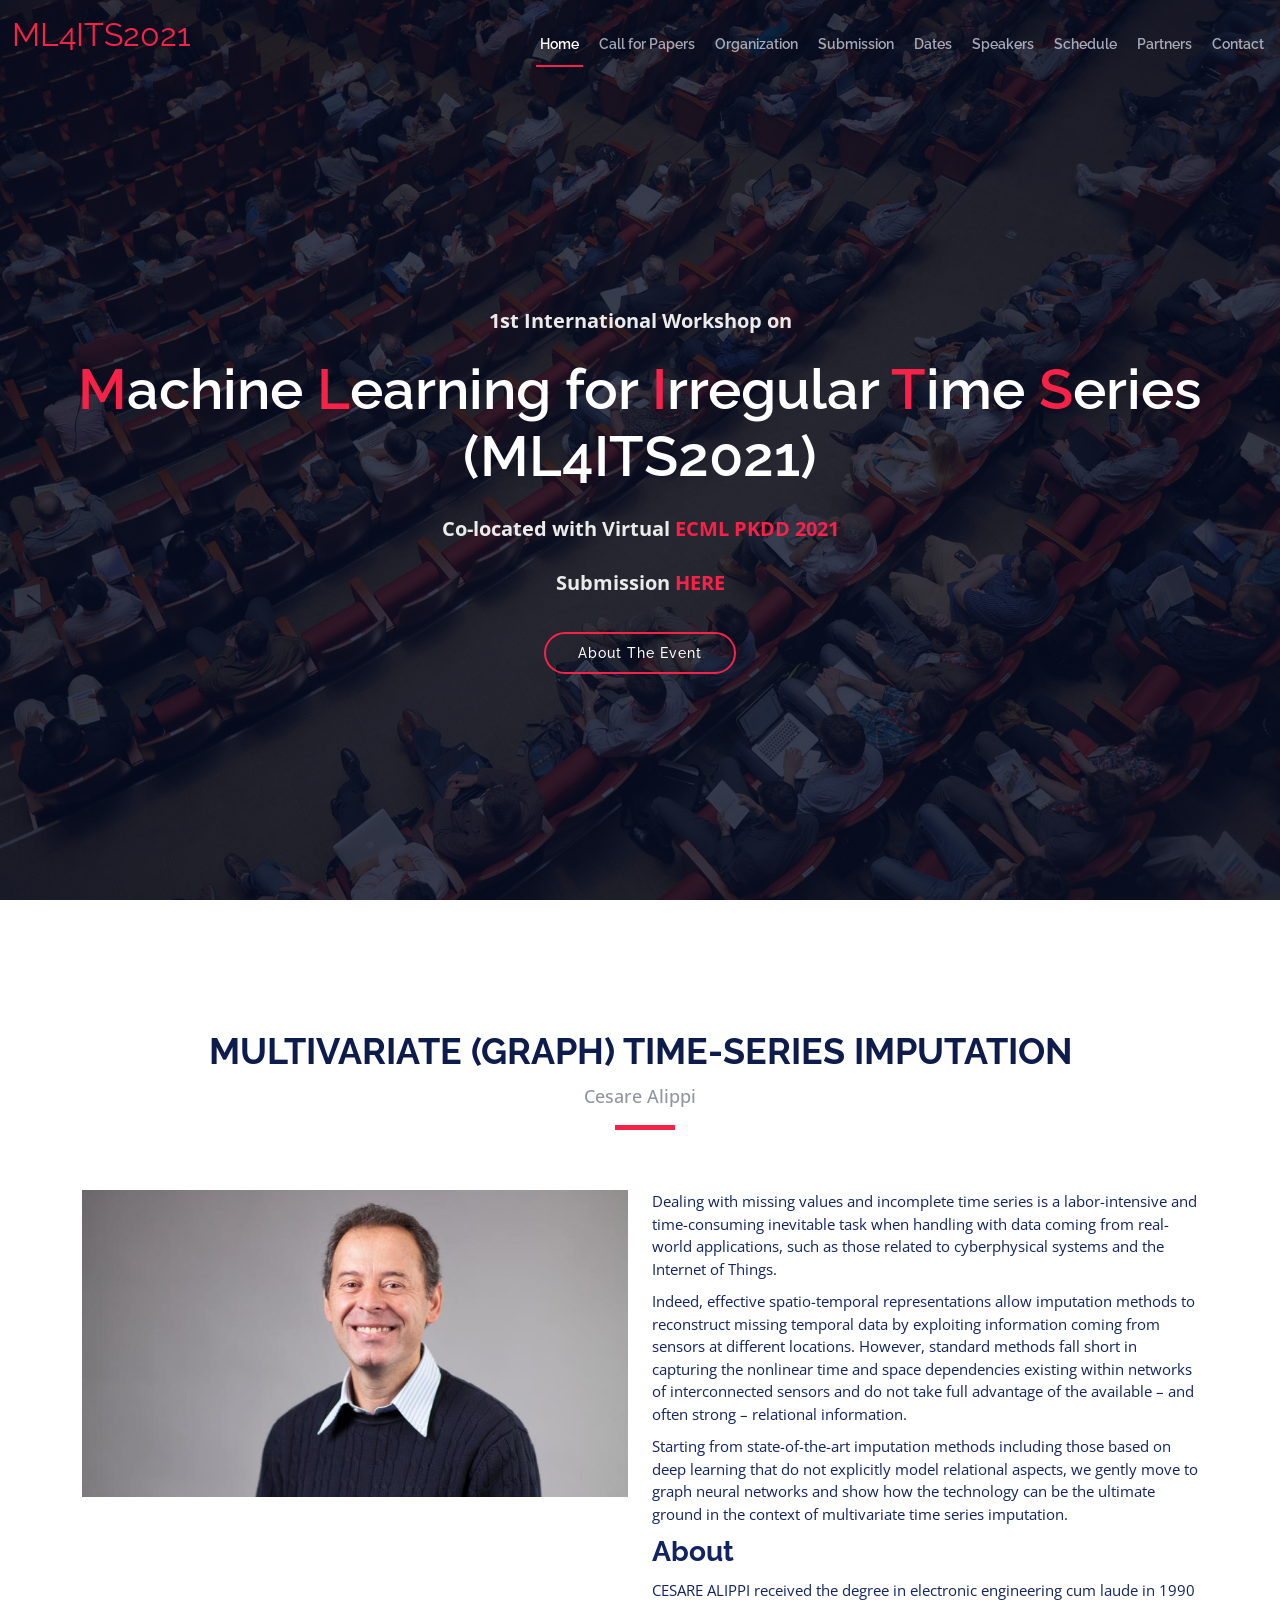
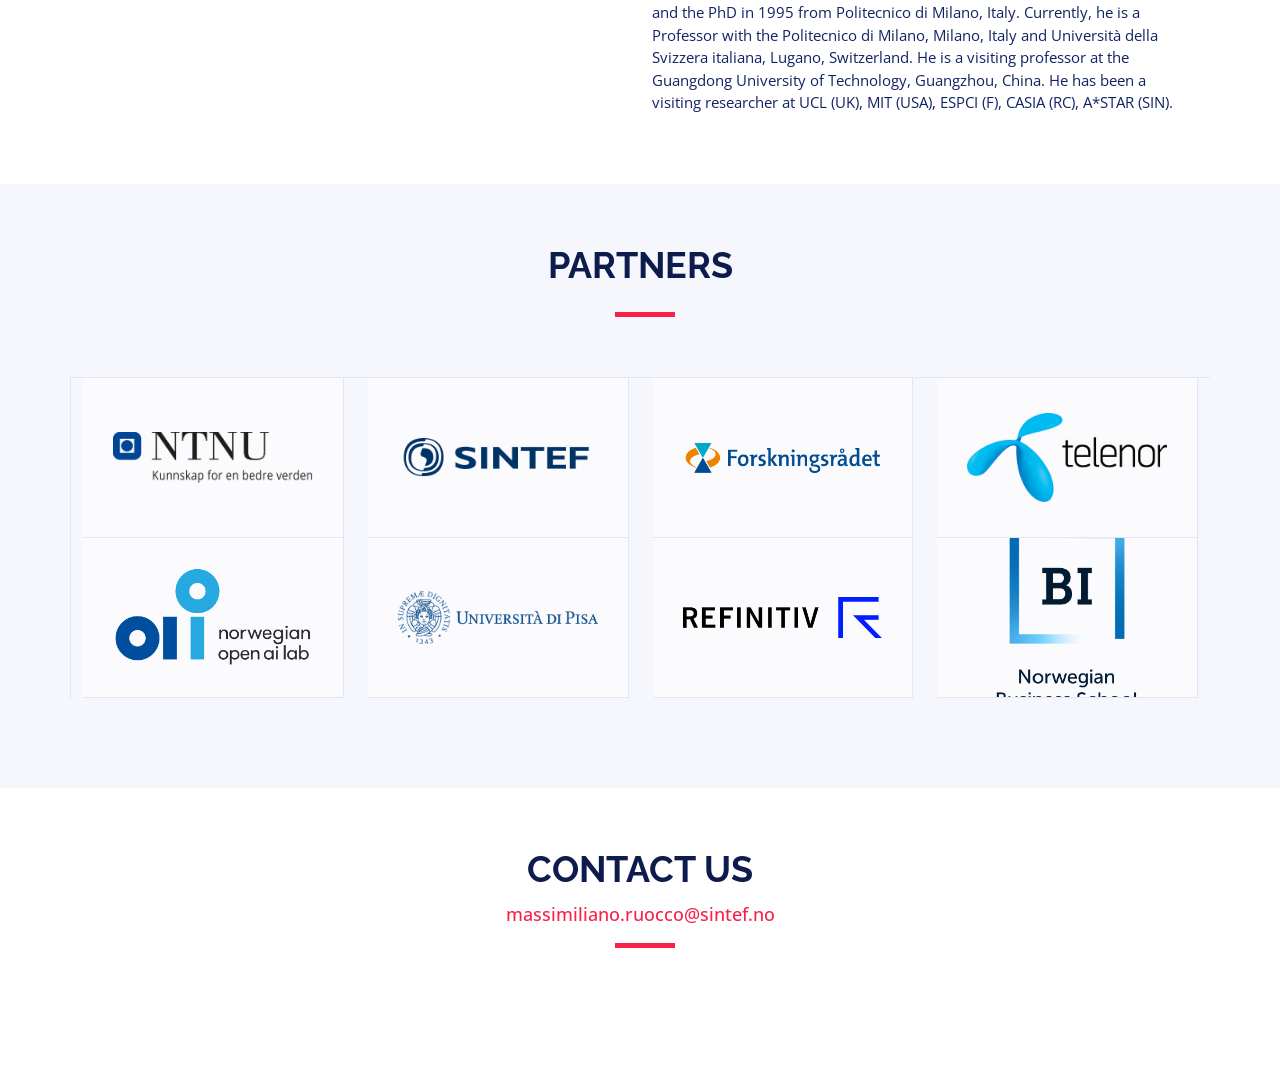
<file: alippi.html>
<!DOCTYPE html>
<html lang="en">

<head>
  <meta charset="utf-8">
  <meta content="width=device-width, initial-scale=1.0" name="viewport">

  <title>ml4its2021</title>
  <meta content="" name="description">
  <meta content="" name="keywords">

  <!-- Favicons -->
  <link href="assets/img/favicon.png" rel="icon">
  <link href="assets/img/apple-touch-icon.png" rel="apple-touch-icon">

  <!-- Google Fonts -->
  <link href="https://fonts.googleapis.com/css?family=Open+Sans:300,300i,400,400i,700,700i|Raleway:300,400,500,700,800" rel="stylesheet">

  <!-- Vendor CSS Files -->
  <link href="assets/vendor/aos/aos.css" rel="stylesheet">
  <link href="assets/vendor/bootstrap/css/bootstrap.min.css" rel="stylesheet">
  <link href="assets/vendor/bootstrap-icons/bootstrap-icons.css" rel="stylesheet">
  <link href="assets/vendor/glightbox/css/glightbox.min.css" rel="stylesheet">
  <link href="assets/vendor/swiper/swiper-bundle.min.css" rel="stylesheet">

  <!-- Template Main CSS File -->
  <link href="assets/css/style.css" rel="stylesheet">

  <!-- =======================================================
  * Template Name: TheEvent - v4.1.0
  * Template URL: https://bootstrapmade.com/theevent-conference-event-bootstrap-template/
  * Author: BootstrapMade.com
  * License: https://bootstrapmade.com/license/
  ======================================================== -->
</head>

<body>

  <!-- ======= Header ======= -->
  <header id="header" class="d-flex align-items-center ">
    <div class="container-fluid container-xxl d-flex align-items-center">

      <div id="logo" class="me-auto">
        <!-- Uncomment below if you prefer to use a text logo -->
        <h2><a href="index.html">ML4ITS2021</a></h2>
        <!--<a href="index.html" class="scrollto"><img src="assets/img/logo.png" alt="" title=""></a>-->
      </div>

      <nav id="navbar" class="navbar order-last order-lg-0">
        <ul>
          <li><a class="nav-link scrollto active" href="index.html#hero">Home</a></li>
          <li><a class="nav-link scrollto" href="index.html#aboutt">Call for Papers</a></li>
          <li><a class="nav-link scrollto" href="index.html#organization">Organization</a></li>
          <li><a class="nav-link scrollto" href="index.html#submission">Submission</a></li>
          <li><a class="nav-link scrollto" href="index.html#dates">Dates</a></li>
          <li><a class="nav-link scrollto" href="index.html#speakers">Speakers</a></li>
          <li><a class="nav-link scrollto" href="index.html#schedule">Schedule</a></li>
          <li><a class="nav-link scrollto" href="index.html#supporters">Partners</a></li>
          <!-- <li class="dropdown"><a href="#"><span>Drop Down</span> <i class="bi bi-chevron-down"></i></a>
          <ul>
            <li><a href="#">Drop Down 1</a></li>
            <li class="dropdown"><a href="#"><span>Deep Drop Down</span> <i class="bi bi-chevron-right"></i></a>
              <ul>
                <li><a href="#">Deep Drop Down 1</a></li>
                <li><a href="#">Deep Drop Down 2</a></li>
                <li><a href="#">Deep Drop Down 3</a></li>
                <li><a href="#">Deep Drop Down 4</a></li>
                <li><a href="#">Deep Drop Down 5</a></li>
              </ul>
            </li>
            <li><a href="#">Drop Down 2</a></li>
            <li><a href="#">Drop Down 3</a></li>
            <li><a href="#">Drop Down 4</a></li>
          </ul>
        </li> -->
          <li><a class="nav-link scrollto" href="#contact">Contact</a></li>
        </ul>
        <i class="bi bi-list mobile-nav-toggle"></i>
      </nav><!-- .navbar -->

    </div>
  </header><!-- End Header -->

    <!-- ======= Hero Section ======= -->
  <section id="hero">
    <div class="hero-container" data-aos="zoom-in" data-aos-delay="100">
      <p>1st International Workshop on</p>
      <h1 class="mb-4 pb-0"><span>M</span>achine <span>L</span>earning for <span>I</span>rregular <span>T</span>ime <span>S</span>eries (ML4ITS2021)</h1>

      <p class="mb-4 pb-0">Co-located with Virtual <a href="https://2021.ecmlpkdd.org/">ECML PKDD 2021</a></p>
      <p class="mb-4 pb-0">Submission <a href =" https://easychair.org/conferences/?conf=ml4its2021">HERE</a> </p>
      <!-- <a href="https://www.youtube.com/watch?v=jDDaplaOz7Q" class="glightbox play-btn mb-4"></a> -->
      <a href="#aboutt" class="about-btn scrollto">About The Event</a>
    </div>
  </section><!-- End Hero Section -->

  <main id="main" class="main-page">

    <!-- ======= Speaker Details Sectionn ======= -->
    <section id="speakers-details">
      <div class="container">
        <div class="section-header">
          <h2>Multivariate (graph) time-series imputation</h2>
          <p>Cesare Alippi</p>
        </div>

        <div class="row">
         <div class="col-md-6">
            <img src="assets/img/speakers/alippi.jpeg" alt="Cesare Alippi" class="img-fluid">
          </div>

          <div class="col-md-6">
            <div class="details">
<p>Dealing with missing values and incomplete time series is a labor-intensive and time-consuming inevitable task when handling with data coming from real-world applications, such as those related to cyberphysical systems and the Internet of Things. 
<p>Indeed, effective spatio-temporal representations allow imputation methods to reconstruct missing temporal data by exploiting information coming from sensors at different locations. However, standard methods fall short in capturing the nonlinear time and space dependencies existing within networks of interconnected sensors and do not take full advantage of the available – and often strong – relational information.</p>
<p>Starting from state-of-the-art imputation methods including those based on deep learning that do not explicitly model relational aspects, we gently move to graph neural networks and show how the technology can be the ultimate ground in the context of multivariate time series imputation. </p>


              <h2>About</h2>
              

              <p>CESARE ALIPPI received the degree in electronic engineering cum laude in 1990 and the PhD in 1995 from Politecnico di Milano, Italy. Currently, he is a Professor with the Politecnico di Milano, Milano, Italy and Università della Svizzera italiana, Lugano, Switzerland. He is a visiting professor at the Guangdong University of Technology, Guangzhou, China. He has been a visiting researcher at UCL (UK), MIT (USA), ESPCI (F), CASIA (RC), A*STAR (SIN). </p>


<!--<p> Alippi is an IEEE Fellow, Member of the Administrative Committee of the IEEE Computational Intelligence Society, Board of Governors member of the International Neural Network Society, Board of Directors member of the European Neural Network Society, Past Vice-President education of the IEEE Computational Intelligence Society, past associate editor of the IEEE Transactions on Emerging topics in computational intelligence, the IEEE Computational Intelligence Magazine, the IEEE-Transactions on Instrumentation and Measurements, the IEEE-Transactions on Neural Networks. 
In 2018 he received IEEE CIS Outstanding Computational Intelligence Magazine Award, the 2016 Gabor award from the International Neural Networks Society and the IEEE Computational Intelligence Society Outstanding Transactions on Neural Networks and Learning Systems Paper Award; in 2013 the IBM Faculty award; in 2004 the IEEE Instrumentation and Measurement Society Young Engineer Award. </p>

<p>Current research activity addresses adaptation and learning in non-stationary environments, graph learning and Intelligence for embedded, IoT and cyber-physical systems.</p>

<p>He holds 8 patents, has published one monograph book, 7 edited books and about 200 papers in international journals and conference proceedings.</p>-->

            </div>
          </div>

        </div>
      </div>

    </section>

  </main><!-- End #main -->

  <!-- ======= Supporters Section ======= -->
    <section id="supporters" class="section-with-bg">

      <div class="container" data-aos="fade-up">
        <div class="section-header">
          <h2>Partners</h2>
        </div>

        <div class="row no-gutters supporters-wrap clearfix" data-aos="zoom-in" data-aos-delay="100">

          <div class="col-lg-3 col-md-4 col-xs-6">
            <div class="supporter-logo">
              <img src="assets/img/supporters/ntnu_logo.png" class="img-fluid" alt="">
            </div>
          </div>

          <div class="col-lg-3 col-md-4 col-xs-6">
            <div class="supporter-logo">
              <img src="assets/img/supporters/sintef_logo.png" class="img-fluid" alt="">
            </div>
          </div>

          <div class="col-lg-3 col-md-4 col-xs-6">
            <div class="supporter-logo">
              <img src="assets/img/supporters/nfr_logo.png" class="img-fluid" alt="">
            </div>
          </div>

          <div class="col-lg-3 col-md-4 col-xs-6">
            <div class="supporter-logo">
              <img src="assets/img/supporters/telenor_logo.png" class="img-fluid" alt="">
            </div>
          </div>

          <div class="col-lg-3 col-md-4 col-xs-6">
            <div class="supporter-logo">
              <img src="assets/img/supporters/nail_logo.png" class="img-fluid" alt="">
            </div>
          </div>

          <div class="col-lg-3 col-md-4 col-xs-6">
            <div class="supporter-logo">
              <img src="assets/img/supporters/university-of-pisa-logo.png" class="img-fluid" alt="">
            </div>
          </div>

          <div class="col-lg-3 col-md-4 col-xs-6">
            <div class="supporter-logo">
              <img src="assets/img/supporters/refinitiv-logo.png" class="img-fluid" alt="">
            </div>
          </div>

          <div class="col-lg-3 col-md-4 col-xs-6">
            <div class="supporter-logo">
              <img src="assets/img/supporters/bi-logo.png" class="img-fluid" alt="">
            </div>
          </div>

        </div>

      </div>

    </section><!-- End Sponsors Section -->

    

   

    

    <!-- ======= Contact Section ======= -->
    <section id="contact" class="section-bg">

      <div class="container" data-aos="fade-up">

        <div class="section-header">
          <h2>Contact Us</h2>
          <p><a href="mailto:massimiliano.ruocco@sintef.no">massimiliano.ruocco@sintef.no</a></p>
        </div>


      </div>
    </section><!-- End Contact Section -->

  </main><!-- End #main -->

  

  <a href="#" class="back-to-top d-flex align-items-center justify-content-center"><i class="bi bi-arrow-up-short"></i></a>

  <!-- Vendor JS Files -->
  <script src="assets/vendor/aos/aos.js"></script>
  <script src="assets/vendor/bootstrap/js/bootstrap.bundle.min.js"></script>
  <script src="assets/vendor/glightbox/js/glightbox.min.js"></script>
  <script src="assets/vendor/php-email-form/validate.js"></script>
  <script src="assets/vendor/swiper/swiper-bundle.min.js"></script>

  <!-- Template Main JS File -->
  <script src="assets/js/main.js"></script>

</body>

</html>
</file>
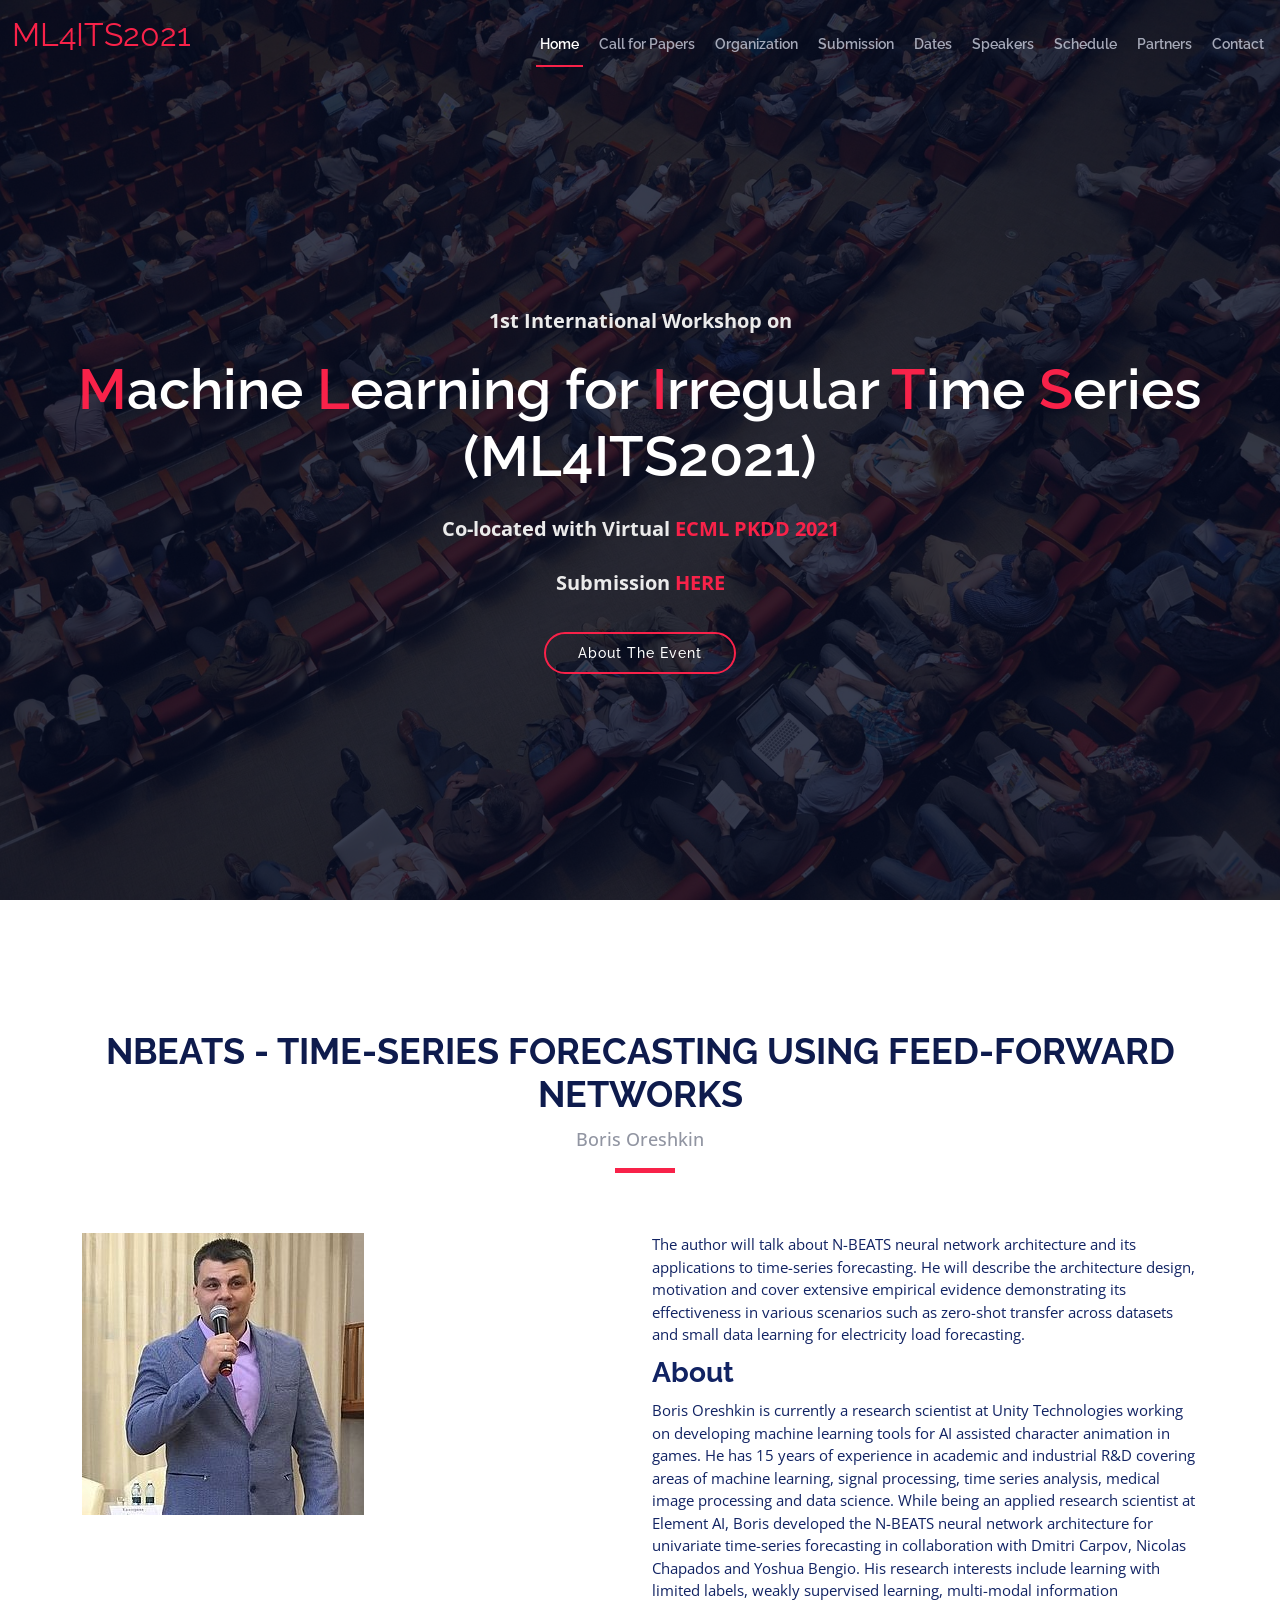
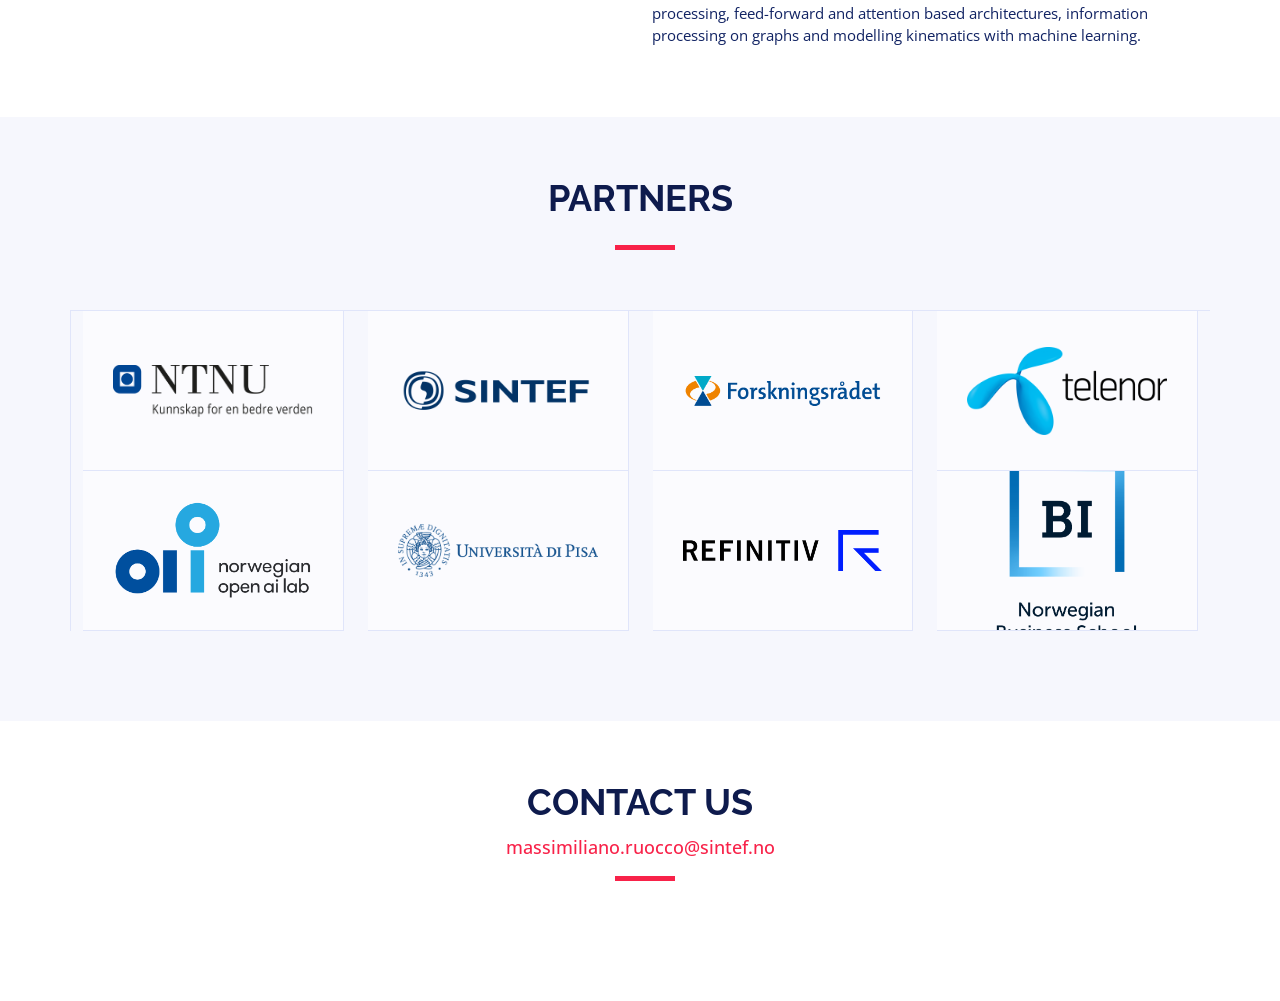
<file: boris.html>
<!DOCTYPE html>
<html lang="en">

<head>
  <meta charset="utf-8">
  <meta content="width=device-width, initial-scale=1.0" name="viewport">

  <title>ml4its2021</title>
  <meta content="" name="description">
  <meta content="" name="keywords">

  <!-- Favicons -->
  <link href="assets/img/favicon.png" rel="icon">
  <link href="assets/img/apple-touch-icon.png" rel="apple-touch-icon">

  <!-- Google Fonts -->
  <link href="https://fonts.googleapis.com/css?family=Open+Sans:300,300i,400,400i,700,700i|Raleway:300,400,500,700,800" rel="stylesheet">

  <!-- Vendor CSS Files -->
  <link href="assets/vendor/aos/aos.css" rel="stylesheet">
  <link href="assets/vendor/bootstrap/css/bootstrap.min.css" rel="stylesheet">
  <link href="assets/vendor/bootstrap-icons/bootstrap-icons.css" rel="stylesheet">
  <link href="assets/vendor/glightbox/css/glightbox.min.css" rel="stylesheet">
  <link href="assets/vendor/swiper/swiper-bundle.min.css" rel="stylesheet">

  <!-- Template Main CSS File -->
  <link href="assets/css/style.css" rel="stylesheet">

  <!-- =======================================================
  * Template Name: TheEvent - v4.1.0
  * Template URL: https://bootstrapmade.com/theevent-conference-event-bootstrap-template/
  * Author: BootstrapMade.com
  * License: https://bootstrapmade.com/license/
  ======================================================== -->
</head>

<body>

  <!-- ======= Header ======= -->
  <header id="header" class="d-flex align-items-center ">
    <div class="container-fluid container-xxl d-flex align-items-center">

      <div id="logo" class="me-auto">
        <!-- Uncomment below if you prefer to use a text logo -->
        <h2><a href="index.html">ML4ITS2021</a></h2>
        <!--<a href="index.html" class="scrollto"><img src="assets/img/logo.png" alt="" title=""></a>-->
      </div>

      <nav id="navbar" class="navbar order-last order-lg-0">
        <ul>
          <li><a class="nav-link scrollto active" href="index.html#hero">Home</a></li>
          <li><a class="nav-link scrollto" href="index.html#aboutt">Call for Papers</a></li>
          <li><a class="nav-link scrollto" href="index.html#organization">Organization</a></li>
          <li><a class="nav-link scrollto" href="index.html#submission">Submission</a></li>
          <li><a class="nav-link scrollto" href="index.html#dates">Dates</a></li>
          <li><a class="nav-link scrollto" href="index.html#speakers">Speakers</a></li>
          <li><a class="nav-link scrollto" href="index.html#schedule">Schedule</a></li>
          <li><a class="nav-link scrollto" href="index.html#supporters">Partners</a></li>
          <!-- <li class="dropdown"><a href="#"><span>Drop Down</span> <i class="bi bi-chevron-down"></i></a>
          <ul>
            <li><a href="#">Drop Down 1</a></li>
            <li class="dropdown"><a href="#"><span>Deep Drop Down</span> <i class="bi bi-chevron-right"></i></a>
              <ul>
                <li><a href="#">Deep Drop Down 1</a></li>
                <li><a href="#">Deep Drop Down 2</a></li>
                <li><a href="#">Deep Drop Down 3</a></li>
                <li><a href="#">Deep Drop Down 4</a></li>
                <li><a href="#">Deep Drop Down 5</a></li>
              </ul>
            </li>
            <li><a href="#">Drop Down 2</a></li>
            <li><a href="#">Drop Down 3</a></li>
            <li><a href="#">Drop Down 4</a></li>
          </ul>
        </li> -->
          <li><a class="nav-link scrollto" href="#contact">Contact</a></li>
        </ul>
        <i class="bi bi-list mobile-nav-toggle"></i>
      </nav><!-- .navbar -->

    </div>
  </header><!-- End Header -->

    <!-- ======= Hero Section ======= -->
  <section id="hero">
    <div class="hero-container" data-aos="zoom-in" data-aos-delay="100">
      <p>1st International Workshop on</p>
      <h1 class="mb-4 pb-0"><span>M</span>achine <span>L</span>earning for <span>I</span>rregular <span>T</span>ime <span>S</span>eries (ML4ITS2021)</h1>

      <p class="mb-4 pb-0">Co-located with Virtual <a href="https://2021.ecmlpkdd.org/">ECML PKDD 2021</a></p>
      <p class="mb-4 pb-0">Submission <a href =" https://easychair.org/conferences/?conf=ml4its2021">HERE</a> </p>
      <!-- <a href="https://www.youtube.com/watch?v=jDDaplaOz7Q" class="glightbox play-btn mb-4"></a> -->
      <a href="#aboutt" class="about-btn scrollto">About The Event</a>
    </div>
  </section><!-- End Hero Section -->

  <main id="main" class="main-page">

    <!-- ======= Speaker Details Sectionn ======= -->
    <section id="speakers-details">
      <div class="container">
        <div class="section-header">
          <h2>NBEATS - Time-series forecasting using feed-forward networks</h2>
          <p>Boris Oreshkin</p>
        </div>

        <div class="row">
         <div class="col-md-6">
            <img src="assets/img/speakers/boris.jpeg" alt="Boris Oreshkin" class="img-fluid">
          </div>

          <div class="col-md-6">
            <div class="details">
              <p>The author will talk about N-BEATS neural network architecture and its applications to time-series forecasting. He will describe the architecture design, motivation and cover extensive empirical evidence demonstrating its effectiveness in various scenarios such as zero-shot transfer across datasets and small data learning for electricity load forecasting.</p>

              <h2>About</h2>
              <p>Boris Oreshkin is currently a research scientist at Unity Technologies working on developing machine learning tools for AI assisted character animation in games. He has 15 years of experience in academic and industrial R&D covering areas of machine learning, signal processing, time series analysis, medical image processing and data science. While being an applied research scientist at Element AI, Boris developed the N-BEATS neural network architecture for univariate time-series forecasting in collaboration with Dmitri Carpov, Nicolas Chapados and Yoshua Bengio. His research interests include learning with limited labels, weakly supervised learning, multi-modal information processing, feed-forward and attention based architectures, information processing on graphs and modelling kinematics with machine learning. </p>


<!--<p> Alippi is an IEEE Fellow, Member of the Administrative Committee of the IEEE Computational Intelligence Society, Board of Governors member of the International Neural Network Society, Board of Directors member of the European Neural Network Society, Past Vice-President education of the IEEE Computational Intelligence Society, past associate editor of the IEEE Transactions on Emerging topics in computational intelligence, the IEEE Computational Intelligence Magazine, the IEEE-Transactions on Instrumentation and Measurements, the IEEE-Transactions on Neural Networks. 
In 2018 he received IEEE CIS Outstanding Computational Intelligence Magazine Award, the 2016 Gabor award from the International Neural Networks Society and the IEEE Computational Intelligence Society Outstanding Transactions on Neural Networks and Learning Systems Paper Award; in 2013 the IBM Faculty award; in 2004 the IEEE Instrumentation and Measurement Society Young Engineer Award. </p>

<p>Current research activity addresses adaptation and learning in non-stationary environments, graph learning and Intelligence for embedded, IoT and cyber-physical systems.</p>

<p>He holds 8 patents, has published one monograph book, 7 edited books and about 200 papers in international journals and conference proceedings.</p>-->

            </div>
          </div>

        </div>
      </div>

    </section>

  </main><!-- End #main -->

  <!-- ======= Supporters Section ======= -->
    <section id="supporters" class="section-with-bg">

      <div class="container" data-aos="fade-up">
        <div class="section-header">
          <h2>Partners</h2>
        </div>

        <div class="row no-gutters supporters-wrap clearfix" data-aos="zoom-in" data-aos-delay="100">

          <div class="col-lg-3 col-md-4 col-xs-6">
            <div class="supporter-logo">
              <img src="assets/img/supporters/ntnu_logo.png" class="img-fluid" alt="">
            </div>
          </div>

          <div class="col-lg-3 col-md-4 col-xs-6">
            <div class="supporter-logo">
              <img src="assets/img/supporters/sintef_logo.png" class="img-fluid" alt="">
            </div>
          </div>

          <div class="col-lg-3 col-md-4 col-xs-6">
            <div class="supporter-logo">
              <img src="assets/img/supporters/nfr_logo.png" class="img-fluid" alt="">
            </div>
          </div>

          <div class="col-lg-3 col-md-4 col-xs-6">
            <div class="supporter-logo">
              <img src="assets/img/supporters/telenor_logo.png" class="img-fluid" alt="">
            </div>
          </div>

          <div class="col-lg-3 col-md-4 col-xs-6">
            <div class="supporter-logo">
              <img src="assets/img/supporters/nail_logo.png" class="img-fluid" alt="">
            </div>
          </div>

          <div class="col-lg-3 col-md-4 col-xs-6">
            <div class="supporter-logo">
              <img src="assets/img/supporters/university-of-pisa-logo.png" class="img-fluid" alt="">
            </div>
          </div>

          <div class="col-lg-3 col-md-4 col-xs-6">
            <div class="supporter-logo">
              <img src="assets/img/supporters/refinitiv-logo.png" class="img-fluid" alt="">
            </div>
          </div>

          <div class="col-lg-3 col-md-4 col-xs-6">
            <div class="supporter-logo">
              <img src="assets/img/supporters/bi-logo.png" class="img-fluid" alt="">
            </div>
          </div>

        </div>

      </div>

    </section><!-- End Sponsors Section -->

    

   

    

    <!-- ======= Contact Section ======= -->
    <section id="contact" class="section-bg">

      <div class="container" data-aos="fade-up">

        <div class="section-header">
          <h2>Contact Us</h2>
          <p><a href="mailto:massimiliano.ruocco@sintef.no">massimiliano.ruocco@sintef.no</a></p>
        </div>


      </div>
    </section><!-- End Contact Section -->

  </main><!-- End #main -->

  

  <a href="#" class="back-to-top d-flex align-items-center justify-content-center"><i class="bi bi-arrow-up-short"></i></a>

  <!-- Vendor JS Files -->
  <script src="assets/vendor/aos/aos.js"></script>
  <script src="assets/vendor/bootstrap/js/bootstrap.bundle.min.js"></script>
  <script src="assets/vendor/glightbox/js/glightbox.min.js"></script>
  <script src="assets/vendor/php-email-form/validate.js"></script>
  <script src="assets/vendor/swiper/swiper-bundle.min.js"></script>

  <!-- Template Main JS File -->
  <script src="assets/js/main.js"></script>

</body>

</html>
</file>
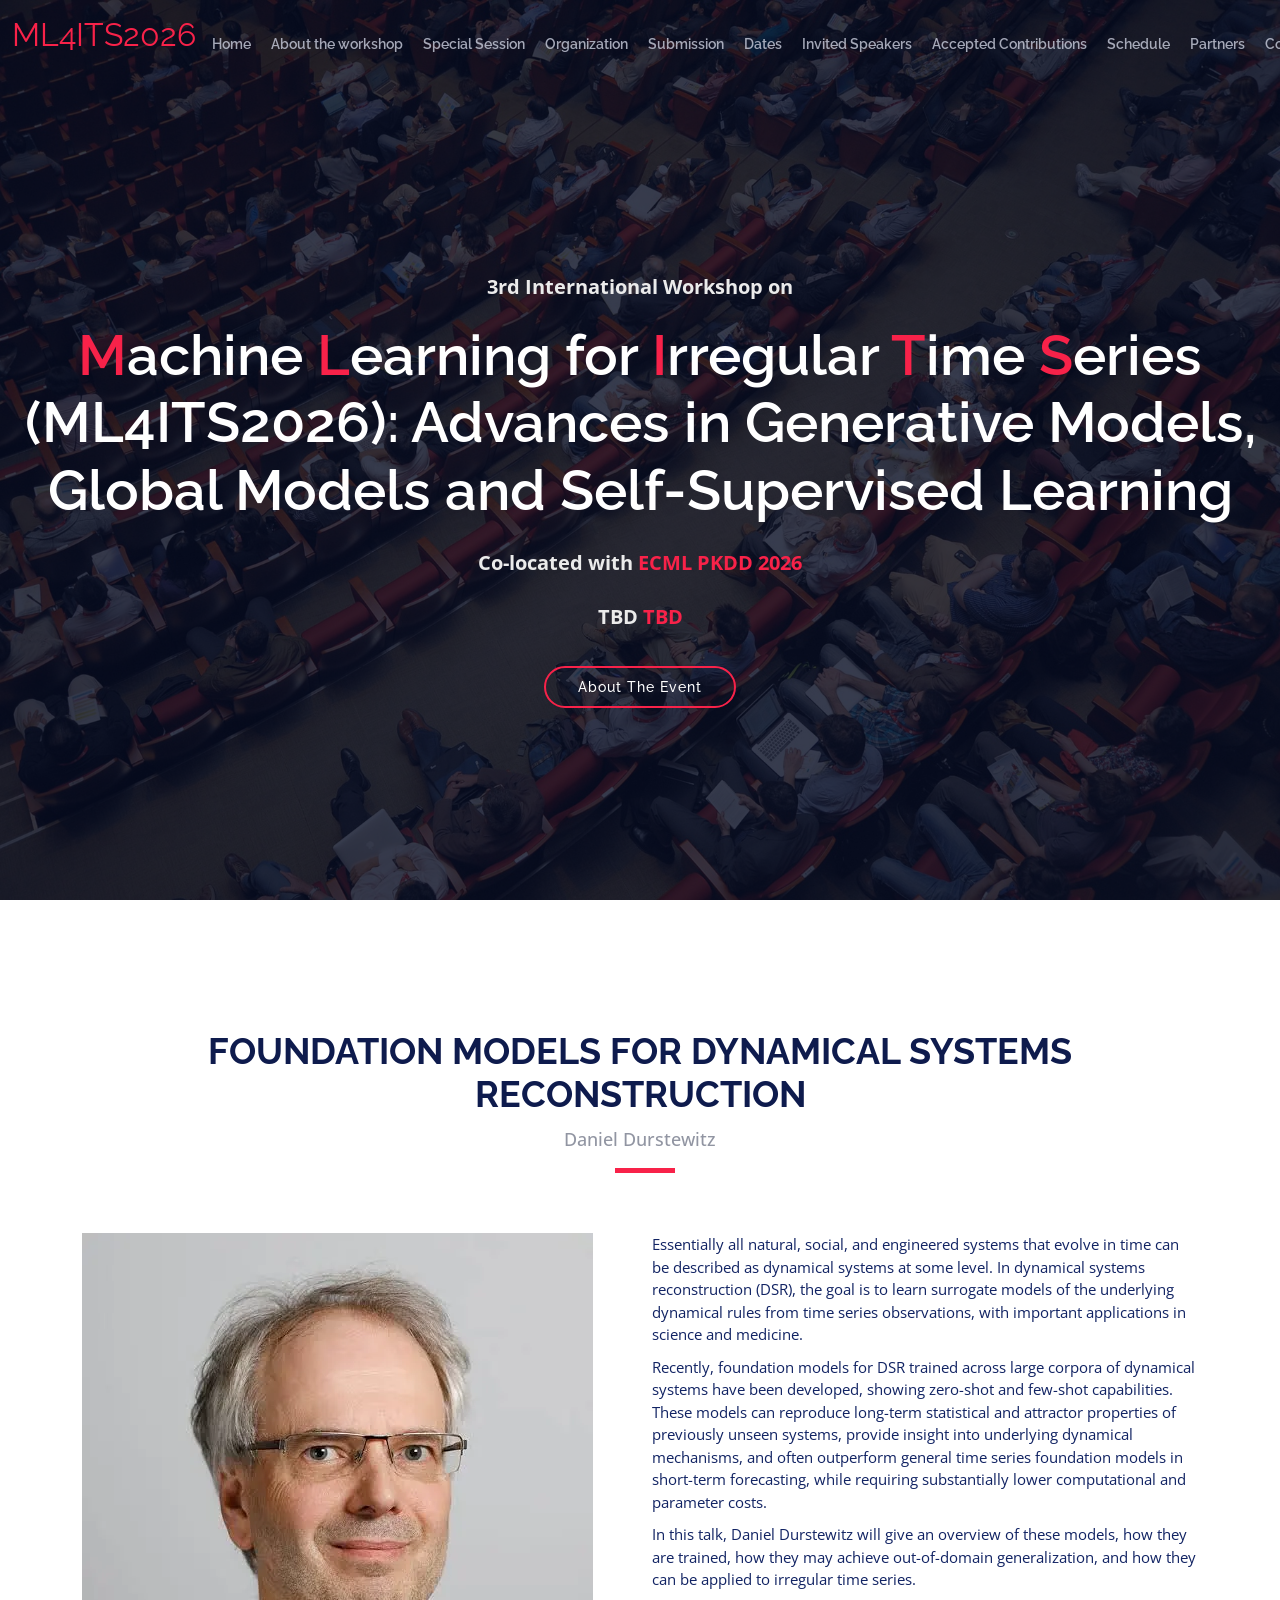
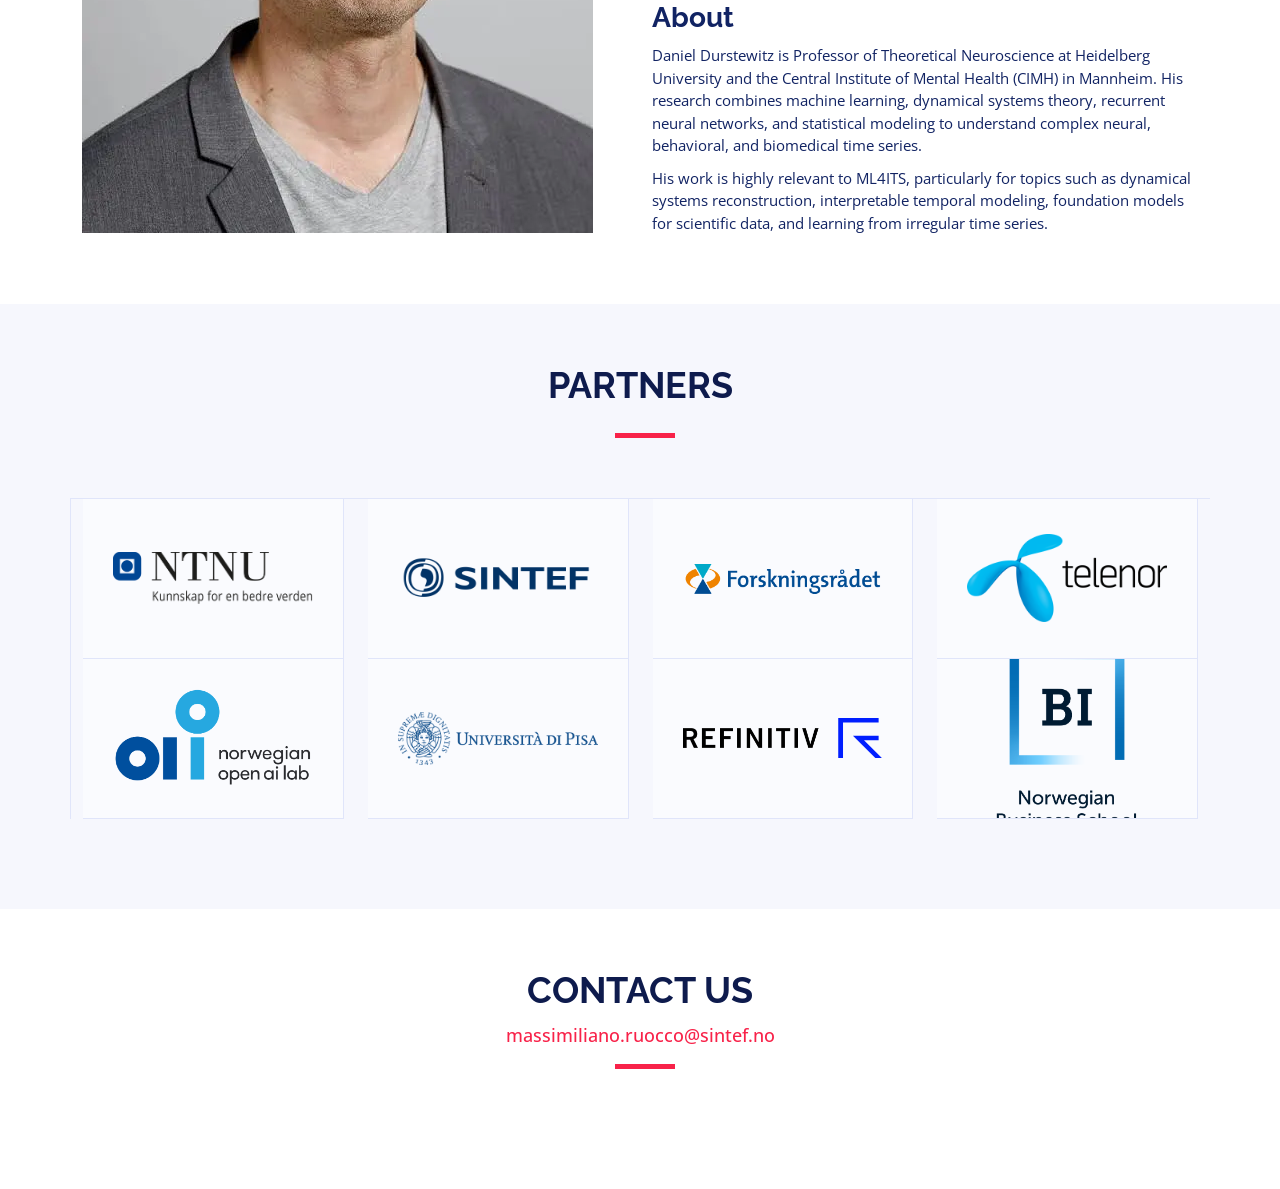
<file: daniel.html>
<!DOCTYPE html>
<html lang="en">

<head>
  <meta charset="utf-8">
  <meta content="width=device-width, initial-scale=1.0" name="viewport">

  <title>ml4its2026</title>
  <meta content="" name="description">
  <meta content="" name="keywords">

  <!-- Favicons -->
  <link href="assets/img/favicon.png" rel="icon">
  <link href="assets/img/apple-touch-icon.png" rel="apple-touch-icon">

  <!-- Google Fonts -->
  <link href="https://fonts.googleapis.com/css?family=Open+Sans:300,300i,400,400i,700,700i|Raleway:300,400,500,700,800"
    rel="stylesheet">

  <!-- Vendor CSS Files -->
  <link href="assets/vendor/aos/aos.css" rel="stylesheet">
  <link href="assets/vendor/bootstrap/css/bootstrap.min.css" rel="stylesheet">
  <link href="assets/vendor/bootstrap-icons/bootstrap-icons.css" rel="stylesheet">
  <link href="assets/vendor/glightbox/css/glightbox.min.css" rel="stylesheet">
  <link href="assets/vendor/swiper/swiper-bundle.min.css" rel="stylesheet">

  <!-- Template Main CSS File -->
  <link href="assets/css/style.css" rel="stylesheet">

  <!-- =======================================================
  * Template Name: TheEvent - v4.1.0
  * Template URL: https://bootstrapmade.com/theevent-conference-event-bootstrap-template/
  * Author: BootstrapMade.com
  * License: https://bootstrapmade.com/license/
  ======================================================== -->
</head>

<body>

  <!-- ======= Header ======= -->
  <header id="header" class="d-flex align-items-center ">
    <div class="container-fluid container-xxl d-flex align-items-center">

      <div id="logo" class="me-auto">
        <h2><a href="index.html">ML4ITS2026</a></h2>
      </div>

      <nav id="navbar" class="navbar order-last order-lg-0">
        <ul>
          <li><a href="index.html#hero">Home</a></li>
          <li><a href="index.html#aboutt">About the workshop</a></li>
          <li><a href="index.html#space-session">Special Session</a></li>
          <li><a href="index.html#organization">Organization</a></li>
          <li><a href="index.html#submission">Submission</a></li>
          <li><a href="index.html#dates">Dates</a></li>
          <li><a href="index.html#speakers">Invited Speakers</a></li>
          <li><a href="index.html#contributions">Accepted Contributions</a></li>
          <li><a href="index.html#schedule">Schedule</a></li>
          <li><a href="index.html#supporters">Partners</a></li>
          <li><a href="index.html#contact">Contact</a></li>
        </ul>
        <i class="bi bi-list mobile-nav-toggle"></i>
      </nav><!-- .navbar -->

    </div>
  </header><!-- End Header -->

  <!-- ======= Hero Section ======= -->
  <section id="hero">
    <!-- <div class="hero-container" data-aos="zoom-in" data-aos-delay="100"> -->
    <div class="hero-container">
      <p>3rd International Workshop on</p>
      <h1 class="mb-4 pb-0"><span>M</span>achine <span>L</span>earning for <span>I</span>rregular <span>T</span>ime
        <span>S</span>eries (ML4ITS2026): Advances in Generative Models, Global Models and Self-Supervised Learning
      </h1>

      <p class="mb-4 pb-0">Co-located with <a href="https://2026.ecmlpkdd.org/">ECML PKDD 2026</a></p>
      <p class="mb-4 pb-0"> TBD <a href="https://www.polito.it/en/polito/about-us/campuses-and-maps?sellocale=bl_id%253DTO_CIT06%2526fl_id%253DXPTE%2526rm_id%253D003&lang=en">TBD</a></p>
      <a href="#aboutt" class="about-btn scrollto">About The Event</a>
    </div>
  </section><!-- End Hero Section -->

  <main id="main" class="main-page">

    <!-- ======= Speaker Details Sectionn ======= -->
    <!-- ======= Speaker Details Section ======= --> 
    <section id="speakers-details"> 
      <div class="container"> 
        <div class="section-header"> 
          <h2>Foundation Models for Dynamical Systems Reconstruction</h2> <p>Daniel Durstewitz</p> </div> 
        <div class="row"> <div class="col-md-6"> <img src="assets/img/speakers/daniel_durstewitz.jpg" alt="Daniel Durstewitz" class="img-fluid"> </div> 
          <div class="col-md-6"> <div class="details"> 
            <p> Essentially all natural, social, and engineered systems that evolve in time can be described as dynamical systems at some level. In dynamical systems reconstruction (DSR), the goal is to learn surrogate models of the underlying dynamical rules from time series observations, with important applications in science and medicine. </p> <p> Recently, foundation models for DSR trained across large corpora of dynamical systems have been developed, showing zero-shot and few-shot capabilities. These models can reproduce long-term statistical and attractor properties of previously unseen systems, provide insight into underlying dynamical mechanisms, and often outperform general time series foundation models in short-term forecasting, while requiring substantially lower computational and parameter costs. </p> <p> In this talk, Daniel Durstewitz will give an overview of these models, how they are trained, how they may achieve out-of-domain generalization, and how they can be applied to irregular time series. </p> 
            <h2>About</h2> <p> Daniel Durstewitz is Professor of Theoretical Neuroscience at Heidelberg University and the Central Institute of Mental Health (CIMH) in Mannheim. His research combines machine learning, dynamical systems theory, recurrent neural networks, and statistical modeling to understand complex neural, behavioral, and biomedical time series. </p> <p> His work is highly relevant to ML4ITS, particularly for topics such as dynamical systems reconstruction, interpretable temporal modeling, foundation models for scientific data, and learning from irregular time series. 
    </p> </div> </div> </div> </div> </section>

  </main><!-- End #main -->




    <!-- ======= Supporters Section ======= -->
    <section id="supporters" class="section-with-bg">

      <!-- <div class="container" data-aos="fade-up"> -->
      <div class="container">

        <div class="section-header">
          <h2>Partners</h2>
        </div>

        <!-- <div class="row no-gutters supporters-wrap clearfix" data-aos="zoom-in" data-aos-delay="100"> -->
        <div class="row no-gutters supporters-wrap clearfix">

          <div class="col-lg-3 col-md-4 col-xs-6">
            <div class="supporter-logo">
              <img src="assets/img/supporters/ntnu_logo.png" class="img-fluid" alt="">
            </div>
          </div>

          <div class="col-lg-3 col-md-4 col-xs-6">
            <div class="supporter-logo">
              <img src="assets/img/supporters/sintef_logo.png" class="img-fluid" alt="">
            </div>
          </div>

          <div class="col-lg-3 col-md-4 col-xs-6">
            <div class="supporter-logo">
              <img src="assets/img/supporters/nfr_logo.png" class="img-fluid" alt="">
            </div>
          </div>

          <div class="col-lg-3 col-md-4 col-xs-6">
            <div class="supporter-logo">
              <img src="assets/img/supporters/telenor_logo.png" class="img-fluid" alt="">
            </div>
          </div>

          <div class="col-lg-3 col-md-4 col-xs-6">
            <div class="supporter-logo">
              <img src="assets/img/supporters/nail_logo.png" class="img-fluid" alt="">
            </div>
          </div>

          <div class="col-lg-3 col-md-4 col-xs-6">
            <div class="supporter-logo">
              <img src="assets/img/supporters/university-of-pisa-logo.png" class="img-fluid" alt="">
            </div>
          </div>

          <div class="col-lg-3 col-md-4 col-xs-6">
            <div class="supporter-logo">
              <img src="assets/img/supporters/refinitiv-logo.png" class="img-fluid" alt="">
            </div>
          </div>

          <div class="col-lg-3 col-md-4 col-xs-6">
            <div class="supporter-logo">
              <img src="assets/img/supporters/bi-logo.png" class="img-fluid" alt="">
            </div>
          </div>

        </div>

      </div>

    </section><!-- End Sponsors Section -->







    <!-- ======= Contact Section ======= -->
    <section id="contact" class="section-bg">

      <!-- <div class="container" data-aos="fade-up"> -->
      <div class="container">


        <div class="section-header">
          <h2>Contact Us</h2>
          <p><a href="mailto:massimiliano.ruocco@sintef.no">massimiliano.ruocco@sintef.no</a></p>
        </div>


      </div>
    </section><!-- End Contact Section -->

  </main><!-- End #main -->



  <a href="#" class="back-to-top d-flex align-items-center justify-content-center"><i
      class="bi bi-arrow-up-short"></i></a>

  <!-- Vendor JS Files -->
  <script src="assets/vendor/aos/aos.js"></script>
  <script src="assets/vendor/bootstrap/js/bootstrap.bundle.min.js"></script>
  <script src="assets/vendor/glightbox/js/glightbox.min.js"></script>
  <script src="assets/vendor/php-email-form/validate.js"></script>
  <script src="assets/vendor/swiper/swiper-bundle.min.js"></script>

  <!-- Template Main JS File -->
  <script src="assets/js/main.js"></script>

</body>

</html>
</file>
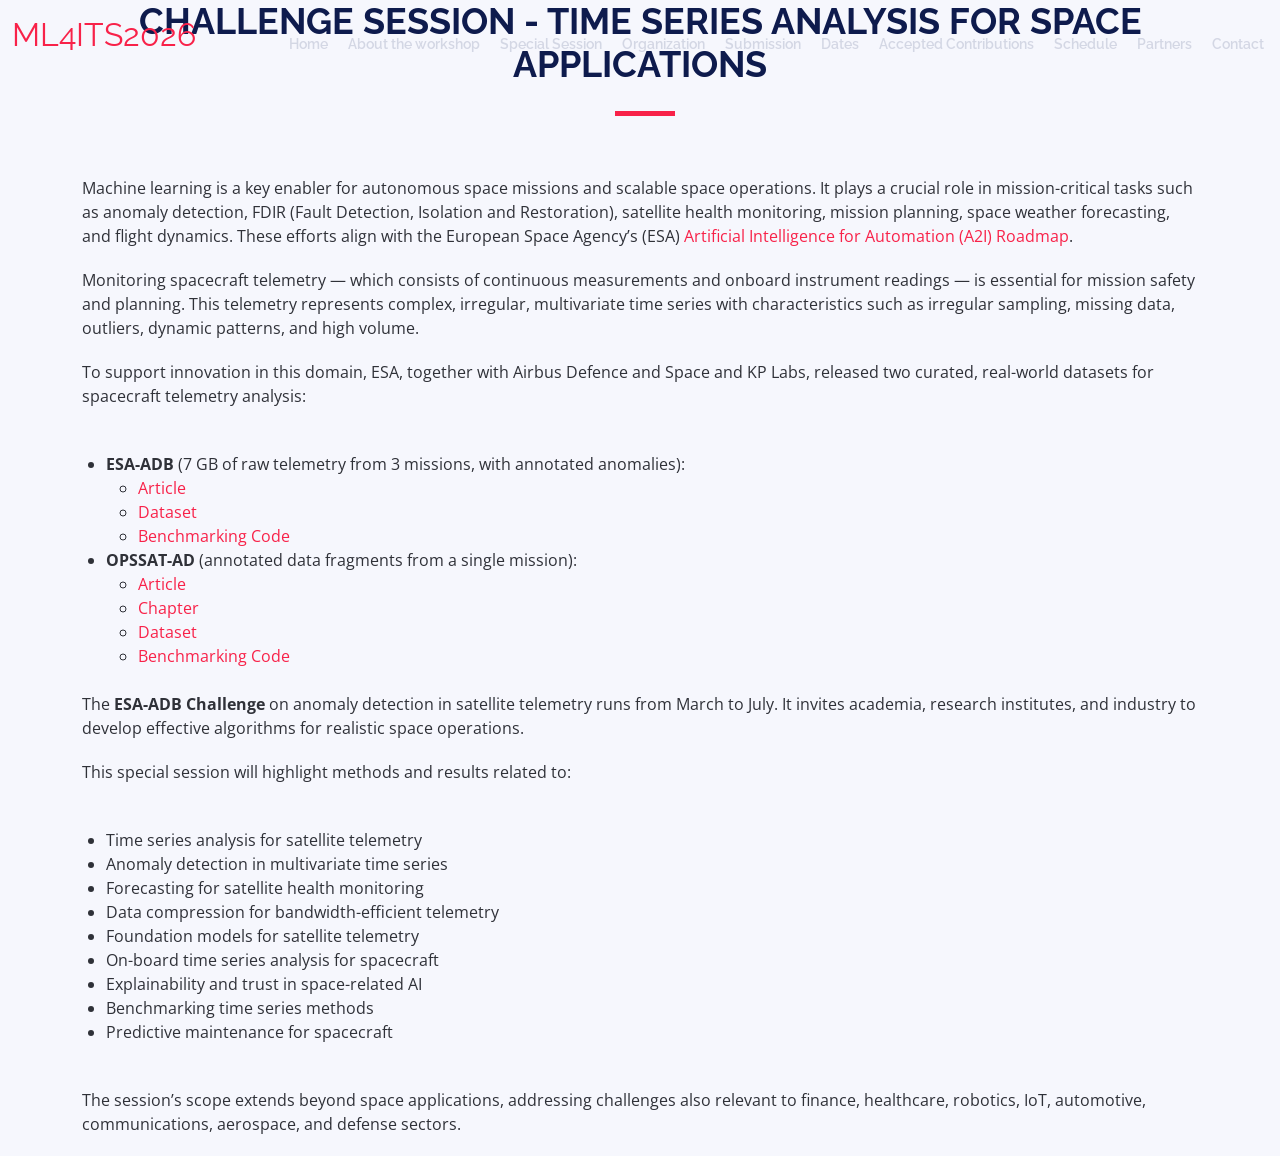
<file: space-session.html>
<!DOCTYPE html>
<html lang="en">

<head>
  <meta charset="utf-8">
  <meta content="width=device-width, initial-scale=1.0" name="viewport">

  <title>ml4its2026</title>
  <meta content="" name="description">
  <meta content="" name="keywords">

  <!-- Favicons -->
  <link href="assets/img/favicon.png" rel="icon">
  <link href="assets/img/apple-touch-icon.png" rel="apple-touch-icon">

  <!-- Google Fonts -->
  <link href="https://fonts.googleapis.com/css?family=Open+Sans:300,300i,400,400i,700,700i|Raleway:300,400,500,700,800" rel="stylesheet">

  <!-- Vendor CSS Files -->
  <link href="assets/vendor/aos/aos.css" rel="stylesheet">
  <link href="assets/vendor/bootstrap/css/bootstrap.min.css" rel="stylesheet">
  <link href="assets/vendor/bootstrap-icons/bootstrap-icons.css" rel="stylesheet">
  <link href="assets/vendor/glightbox/css/glightbox.min.css" rel="stylesheet">
  <link href="assets/vendor/swiper/swiper-bundle.min.css" rel="stylesheet">

  <!-- Template Main CSS File -->
  <link href="assets/css/style.css" rel="stylesheet">
</head>

<body>
  <header id="header" class="d-flex align-items-center ">
    <div class="container-fluid container-xxl d-flex align-items-center">
      <div id="logo" class="me-auto">
        <h2><a href="index.html">ML4ITS2026</a></h2>
      </div>
      <nav id="navbar" class="navbar order-last order-lg-0">
        <ul>
          <li><a href="#hero">Home</a></li>
          <li><a href="#aboutt">About the workshop</a></li>
          <li><a href="space-session.html">Special Session</a></li>
          <li><a href="#organization">Organization</a></li>
          <li><a href="#submission">Submission</a></li>
          <li><a href="#dates">Dates</a></li>
          <li><a href="#contributions">Accepted Contributions</a></li>
          <li><a href="#schedule">Schedule</a></li>
          <li><a href="#supporters">Partners</a></li>
          <li><a href="#contact">Contact</a></li>
        </ul>
        <i class="bi bi-list mobile-nav-toggle"></i>
      </nav>
    </div>
  </header>

  <main id="main">
    <section id="challenge" class="section-with-bg">
      <div class="container">
        <div class="section-header">
          <h2>Challenge Session - Time Series Analysis for Space Applications</h2>
        </div>

        <div class="row">
          <p>Machine learning is a key enabler for autonomous space missions and scalable space operations. It plays a crucial role in mission-critical tasks such as anomaly detection, FDIR (Fault Detection, Isolation and Restoration), satellite health monitoring, mission planning, space weather forecasting, and flight dynamics. These efforts align with the European Space Agency’s (ESA) <a href="https://esoc.esa.int/a2i-roadmap-0" target="_blank">Artificial Intelligence for Automation (A2I) Roadmap</a>.</p>

          <p>Monitoring spacecraft telemetry — which consists of continuous measurements and onboard instrument readings — is essential for mission safety and planning. This telemetry represents complex, irregular, multivariate time series with characteristics such as irregular sampling, missing data, outliers, dynamic patterns, and high volume.</p>

          <p>To support innovation in this domain, ESA, together with Airbus Defence and Space and KP Labs, released two curated, real-world datasets for spacecraft telemetry analysis:</p>

          <ul id="list">
            <li><strong>ESA-ADB</strong> (7 GB of raw telemetry from 3 missions, with annotated anomalies):
              <ul>
                <li><a href="https://arxiv.org/abs/2406.17826" target="_blank">Article</a></li>
                <li><a href="https://zenodo.org/records/12528696" target="_blank">Dataset</a></li>
                <li><a href="https://github.com/kplabs-pl/ESA-ADB" target="_blank">Benchmarking Code</a></li>
              </ul>
            </li>
            <li><strong>OPSSAT-AD</strong> (annotated data fragments from a single mission):
              <ul>
                <li><a href="https://arxiv.org/abs/2407.04730" target="_blank">Article</a></li>
                <li><a href="https://doi.org/10.1007/978-3-031-35995-8_21" target="_blank">Chapter</a></li>
                <li><a href="https://zenodo.org/records/12588359" target="_blank">Dataset</a></li>
                <li><a href="https://github.com/kplabs-pl/OPS-SAT-AD" target="_blank">Benchmarking Code</a></li>
              </ul>
            </li>
          </ul>

          <p>The <strong>ESA-ADB Challenge</strong> on anomaly detection in satellite telemetry runs from March to July. It invites academia, research institutes, and industry to develop effective algorithms for realistic space operations.</p>

          <p>This special session will highlight methods and results related to:
            <ul id="list">
              <li>Time series analysis for satellite telemetry</li>
              <li>Anomaly detection in multivariate time series</li>
              <li>Forecasting for satellite health monitoring</li>
              <li>Data compression for bandwidth-efficient telemetry</li>
              <li>Foundation models for satellite telemetry</li>
              <li>On-board time series analysis for spacecraft</li>
              <li>Explainability and trust in space-related AI</li>
              <li>Benchmarking time series methods</li>
              <li>Predictive maintenance for spacecraft</li>
            </ul>
          </p>

          <p>The session’s scope extends beyond space applications, addressing challenges also relevant to finance, healthcare, robotics, IoT, automotive, communications, aerospace, and defense sectors.</p>
        </div>
      </div>
    </section>
  </main>
</body>
</html>
</file>
<file: assets/css/style.css>
/**
* Template Name: TheEvent - v4.1.0
* Template URL: https://bootstrapmade.com/theevent-conference-event-bootstrap-template/
* Author: BootstrapMade.com
* License: https://bootstrapmade.com/license/
*/

/*--------------------------------------------------------------
# General
--------------------------------------------------------------*/
body {
  background: #fff;
  color: #2f3138;
  font-family: "Open Sans", sans-serif;
}

a {
  color: #f82249;
  text-decoration: none;
  transition: 0.5s;
}

a:hover, a:active, a:focus {
  color: #f8234a;
  outline: none;
  text-decoration: none;
}

p {
  text-indent: 0px;
  padding: 0;
  margin: 0 0 20px 0;
}

#list {
  text-indent: 0px;
  margin:1.5em;
}


h1, h2, h3, h4, h5, h6 {
  font-family: "Raleway", sans-serif;
  font-weight: 400;
  margin: 0 0 20px 0;
  padding: 0;
  color: #0e1b4d;
}

.main-page {
  margin-top: 70px;
}

/* Prelaoder */
#preloader {
  position: fixed;
  left: 0;
  top: 0;
  z-index: 999;
  width: 100%;
  height: 100%;
  overflow: visible;
  background: #fff url("../img/preloader.svg") no-repeat center center;
}

/*--------------------------------------------------------------
# Back to top button
--------------------------------------------------------------*/
.back-to-top {
  position: fixed;
  visibility: hidden;
  opacity: 0;
  right: 15px;
  bottom: 15px;
  z-index: 996;
  background: #f82249;
  width: 40px;
  height: 40px;
  border-radius: 50px;
  transition: all 0.4s;
}

.back-to-top i {
  font-size: 28px;
  color: #fff;
  line-height: 0;
}

.back-to-top:hover {
  background: #f94a6a;
  color: #fff;
}

.back-to-top.active {
  visibility: visible;
  opacity: 1;
}

/* Sections Header
--------------------------------*/
.section-header {
  margin-bottom: 60px;
  position: relative;
  padding-bottom: 20px;
}

.section-header::before {
  content: '';
  position: absolute;
  display: block;
  width: 60px;
  height: 5px;
  background: #f82249;
  bottom: 0;
  left: calc(50% - 25px);
}

.section-header h2 {
  font-size: 36px;
  text-transform: uppercase;
  text-align: center;
  font-weight: 700;
  margin-bottom: 10px;
}

.section-header p {
  text-align: center;
  padding: 0;
  margin: 0;
  font-size: 18px;
  font-weight: 500;
  color: #9195a2;
}

.section-with-bg {
  background-color: #f6f7fd;
}

/*--------------------------------------------------------------
# Header
--------------------------------------------------------------*/
#header {
  height: 90px;
  position: fixed;
  left: 0;
  top: 0;
  right: 0;
  transition: all 0.5s;
  z-index: 997;
}

#header.header-scrolled, #header.header-inner {
  background: rgba(6, 12, 34, 0.98);
  height: 70px;
}

#header #logo h1 {
  font-size: 36px;
  margin: 0;
  font-family: "Raleway", sans-serif;
  font-weight: 700;
  letter-spacing: 3px;
  /* text-transform: uppercase; */
}

#header #logo h1 span {
  color: #f82249;
}

#header #logo h1 a, #header #logo h1 a:hover {
  color: #fff;
}

#header #logo img {
  padding: 0;
  margin: 0;
  max-height: 40px;
}

@media (max-width: 992px) {
  #header #logo img {
    max-height: 30px;
  }
}

/*--------------------------------------------------------------
# Buy Tickets
--------------------------------------------------------------*/
.buy-tickets {
  color: #fff;
  background: #f82249;
  padding: 7px 22px;
  margin: 0 0 0 15px;
  border-radius: 50px;
  border: 2px solid #f82249;
  transition: all ease-in-out 0.3s;
  font-weight: 500;
  line-height: 1;
  font-size: 13px;
  white-space: nowrap;
}

.buy-tickets:hover {
  background: none;
  color: #fff;
}

.buy-tickets:focus {
  color: #fff;
}

@media (max-width: 992px) {
  .buy-tickets {
    margin: 0 15px 0 0;
  }
}

/*--------------------------------------------------------------
# Navigation Menu
--------------------------------------------------------------*/
/**
* Desktop Navigation
*/
.navbar {
  padding: 0;
}

.navbar ul {
  margin: 0;
  padding: 0;
  display: flex;
  list-style: none;
  align-items: center;
}

.navbar li {
  position: relative;
}

.navbar > ul > li {
  white-space: nowrap;
  padding: 10px 0 10px 12px;
}

.navbar a {
  display: flex;
  align-items: center;
  justify-content: space-between;
  color: rgba(202, 206, 221, 0.8);
  font-family: "Raleway", sans-serif;
  font-weight: 600;
  font-size: 14px;
  white-space: nowrap;
  transition: 0.3s;
  position: relative;
  padding: 6px 4px;
}

.navbar a i {
  font-size: 12px;
  line-height: 0;
  margin-left: 5px;
}

.navbar > ul > li > a:before {
  content: "";
  position: absolute;
  width: 0;
  height: 2px;
  bottom: -6px;
  left: 0;
  background-color: #f82249;
  visibility: hidden;
  transition: all 0.3s ease-in-out 0s;
}

.navbar a:hover:before, .navbar li:hover > a:before, .navbar .active:before {
  visibility: visible;
  width: 100%;
}

.navbar a:hover, .navbar .active, .navbar li:hover > a {
  color: #fff;
}

.navbar .dropdown ul {
  display: block;
  position: absolute;
  left: 12px;
  top: calc(100% + 30px);
  margin: 0;
  padding: 10px 0;
  z-index: 99;
  opacity: 0;
  visibility: hidden;
  background: #fff;
  box-shadow: 0px 0px 30px rgba(127, 137, 161, 0.25);
  transition: 0.3s;
}

.navbar .dropdown ul li {
  min-width: 200px;
}

.navbar .dropdown ul a {
  padding: 10px 20px;
  font-size: 14px;
  text-transform: none;
  color: #060c22;
}

.navbar .dropdown ul a i {
  font-size: 12px;
}

.navbar .dropdown ul a:hover, .navbar .dropdown ul .active:hover, .navbar .dropdown ul li:hover > a {
  color: #f82249;
}

.navbar .dropdown:hover > ul {
  opacity: 1;
  top: 100%;
  visibility: visible;
}

.navbar .dropdown .dropdown ul {
  top: 0;
  left: calc(100% - 30px);
  visibility: hidden;
}

.navbar .dropdown .dropdown:hover > ul {
  opacity: 1;
  top: 0;
  left: 100%;
  visibility: visible;
}

@media (max-width: 1366px) {
  .navbar .dropdown .dropdown ul {
    left: -90%;
  }
  .navbar .dropdown .dropdown:hover > ul {
    left: -100%;
  }
}

/**
* Mobile Navigation
*/
.mobile-nav-toggle {
  color: #fff;
  font-size: 28px;
  cursor: pointer;
  display: none;
  line-height: 0;
  transition: 0.5s;
}

@media (max-width: 991px) {
  .mobile-nav-toggle {
    display: block;
  }
  .navbar ul {
    display: none;
  }
}

.navbar-mobile {
  position: fixed;
  overflow: hidden;
  top: 0;
  right: 0;
  left: 0;
  bottom: 0;
  background: rgba(0, 0, 0, 0.9);
  transition: 0.3s;
  z-index: 999;
}

.navbar-mobile .mobile-nav-toggle {
  position: absolute;
  top: 15px;
  right: 15px;
}

.navbar-mobile ul {
  display: block;
  position: absolute;
  top: 55px;
  right: 15px;
  bottom: 15px;
  left: 15px;
  padding: 10px 0;
  background-color: #fff;
  overflow-y: auto;
  transition: 0.3s;
}

.navbar-mobile > ul > li {
  padding: 0;
}

.navbar-mobile a:hover:before, .navbar-mobile li:hover > a:before, .navbar-mobile .active:before {
  visibility: hidden;
}

.navbar-mobile a {
  padding: 10px 20px;
  font-size: 15px;
  color: #060c22;
}

.navbar-mobile a:hover, .navbar-mobile .active, .navbar-mobile li:hover > a {
  color: #f82249;
}

.navbar-mobile .getstarted {
  margin: 15px;
}

.navbar-mobile .dropdown ul {
  position: static;
  display: none;
  margin: 10px 20px;
  padding: 10px 0;
  z-index: 99;
  opacity: 1;
  visibility: visible;
  background: #fff;
  box-shadow: 0px 0px 30px rgba(127, 137, 161, 0.25);
}

.navbar-mobile .dropdown ul li {
  min-width: 200px;
}

.navbar-mobile .dropdown ul a {
  padding: 10px 20px;
}

.navbar-mobile .dropdown ul a i {
  font-size: 12px;
}

.navbar-mobile .dropdown ul a:hover, .navbar-mobile .dropdown ul .active:hover, .navbar-mobile .dropdown ul li:hover > a {
  color: #f82249;
}

.navbar-mobile .dropdown > .dropdown-active {
  display: block;
}

/*--------------------------------------------------------------
# Hero Section
--------------------------------------------------------------*/
#hero {
  width: 100%;
  height: 100vh;
  background: url(../img/hero-bg.jpg) top center;
  background-size: cover;
  overflow: hidden;
  position: relative;
}

@media (min-width: 1024px) {
  #hero {
    background-attachment: fixed;
  }
}

#hero:before {
  content: "";
  background: rgba(6, 12, 34, 0.8);
  position: absolute;
  bottom: 0;
  top: 0;
  left: 0;
  right: 0;
}

#hero .hero-container {
  position: absolute;
  bottom: 0;
  left: 0;
  top: 90px;
  right: 0;
  display: flex;
  justify-content: center;
  align-items: center;
  flex-direction: column;
  text-align: center;
  padding: 0 15px;
}

@media (max-width: 991px) {
  #hero .hero-container {
    top: 70px;
  }
}

#hero h1 {
  color: #fff;
  font-family: "Raleway", sans-serif;
  font-size: 56px;
  font-weight: 600;
  /* text-transform: uppercase; */
}

#hero h1 span {
  color: #f82249;
}

@media (max-width: 991px) {
  #hero h1 {
    font-size: 34px;
  }
}

#hero p {
  color: #ebebeb;
  font-weight: 700;
  font-size: 20px;
}

@media (max-width: 991px) {
  #hero p {
    font-size: 16px;
  }
}

#hero .play-btn {
  width: 94px;
  height: 94px;
  background: radial-gradient(#f82249 50%, rgba(101, 111, 150, 0.15) 52%);
  border-radius: 50%;
  display: block;
  position: relative;
  overflow: hidden;
}

#hero .play-btn::after {
  content: '';
  position: absolute;
  left: 50%;
  top: 50%;
  transform: translateX(-40%) translateY(-50%);
  width: 0;
  height: 0;
  border-top: 10px solid transparent;
  border-bottom: 10px solid transparent;
  border-left: 15px solid #fff;
  z-index: 100;
  transition: all 400ms cubic-bezier(0.55, 0.055, 0.675, 0.19);
}

#hero .play-btn:before {
  content: '';
  position: absolute;
  width: 120px;
  height: 120px;
  -webkit-animation-delay: 0s;
  animation-delay: 0s;
  -webkit-animation: pulsate-btn 2s;
  animation: pulsate-btn 2s;
  -webkit-animation-direction: forwards;
  animation-direction: forwards;
  -webkit-animation-iteration-count: infinite;
  animation-iteration-count: infinite;
  -webkit-animation-timing-function: steps;
  animation-timing-function: steps;
  opacity: 1;
  border-radius: 50%;
  border: 2px solid rgba(163, 163, 163, 0.4);
  top: -15%;
  left: -15%;
  background: rgba(198, 16, 0, 0);
}

#hero .play-btn:hover::after {
  border-left: 15px solid #f82249;
  transform: scale(20);
}

#hero .play-btn:hover::before {
  content: '';
  position: absolute;
  left: 50%;
  top: 50%;
  transform: translateX(-40%) translateY(-50%);
  width: 0;
  height: 0;
  border: none;
  border-top: 10px solid transparent;
  border-bottom: 10px solid transparent;
  border-left: 15px solid #fff;
  z-index: 200;
  -webkit-animation: none;
  animation: none;
  border-radius: 0;
}

#hero .about-btn {
  font-family: "Raleway", sans-serif;
  font-weight: 500;
  font-size: 14px;
  letter-spacing: 1px;
  display: inline-block;
  padding: 12px 32px;
  border-radius: 50px;
  transition: 0.5s;
  line-height: 1;
  margin: 10px;
  color: #fff;
  -webkit-animation-delay: 0.8s;
  animation-delay: 0.8s;
  border: 2px solid #f82249;
}

#hero .about-btn:hover {
  background: #f82249;
  color: #fff;
}

@-webkit-keyframes pulsate-btn {
  0% {
    transform: scale(0.6, 0.6);
    opacity: 1;
  }
  100% {
    transform: scale(1, 1);
    opacity: 0;
  }
}

@keyframes pulsate-btn {
  0% {
    transform: scale(0.6, 0.6);
    opacity: 1;
  }
  100% {
    transform: scale(1, 1);
    opacity: 0;
  }
}

/*--------------------------------------------------------------
# About Section
--------------------------------------------------------------*/
#about {
  background: url("../img/about-bg.jpg");
  background-size: cover;
  overflow: hidden;
  position: relative;
  color: #fff;
  padding: 60px 0 40px 0;
}

@media (min-width: 1024px) {
  #about {
    background-attachment: fixed;
  }
}

#about:before {
  content: "";
  background: rgba(13, 20, 41, 0.8);
  position: absolute;
  bottom: 0;
  top: 0;
  left: 0;
  right: 0;
}

#about h2 {
  font-size: 36px;
  font-weight: bold;
  margin-bottom: 10px;
  color: #fff;
}

#about h3 {
  font-size: 18px;
  font-weight: bold;
  /* text-transform: uppercase; */
  margin-bottom: 10px;
  color: #fff;
}

#about p {
  font-size: 14px;
  margin-bottom: 0px;
  color: #fff;
}

#about ul {
  font-size: 14px;
  text-indent: 10px;
  margin:2em;
}

/*--------------------------------------------------------------
# Speakers Section
--------------------------------------------------------------*/
#speakers {
  padding: 60px 0 30px 0;
}

#speakers .speaker {
  position: relative;
  overflow: hidden;
  margin-bottom: 30px;
}

#speakers .speaker .details {
  background: rgba(6, 12, 34, 0.76);
  position: absolute;
  left: 0;
  bottom: -40px;
  right: 0;
  text-align: center;
  padding-top: 10px;
  transition: all 300ms cubic-bezier(0.645, 0.045, 0.355, 1);
}

#speakers .speaker .details h3 {
  color: #fff;
  font-size: 22px;
  font-weight: 600;
  margin-bottom: 5px;
}

#speakers .speaker .details p {
  color: #fff;
  font-size: 15px;
  margin-bottom: 10px;
  font-style: italic;
}

#speakers .speaker .details .social {
  height: 40px;
}

#speakers .speaker .details .social i {
  line-height: 0;
  margin: 0 2px;
}

#speakers .speaker .details a {
  color: #fff;
}

#speakers .speaker .details a:hover {
  color: #f82249;
}

#speakers .speaker:hover .details {
  bottom: 0;
}

#speakers-details {
  padding: 60px 0;
}

#speakers-details .details h2 {
  color: #112363;
  font-size: 28px;
  font-weight: 700;
  margin-bottom: 10px;
}

#speakers-details .details .social {
  margin-bottom: 15px;
}

#speakers-details .details .social a {
  background: #e9edfb;
  color: #112363;
  line-height: 1;
  display: inline-block;
  text-align: center;
  border-radius: 50%;
  width: 36px;
  height: 36px;
  display: inline-flex;
  align-items: center;
  justify-content: center;
}

#speakers-details .details .social a:hover {
  background: #f82249;
  color: #fff;
}

#speakers-details .details .social a i {
  font-size: 16px;
  line-height: 0;
}

#speakers-details .details p {
  color: #112363;
  font-size: 15px;
  margin-bottom: 10px;
}

/*--------------------------------------------------------------
# Schedule Section
--------------------------------------------------------------*/
#schedule {
  padding: 60px 0 60px 0;
}

#schedule .nav-tabs {
  text-align: center;
  margin: auto;
  display: block;
  border-bottom: 0;
  margin-bottom: 30px;
}

#schedule .nav-tabs li {
  display: inline-block;
  margin-bottom: 0;
}

#schedule .nav-tabs a {
  border: none;
  border-radius: 50px;
  font-weight: 600;
  background-color: #0e1b4d;
  color: #fff;
  padding: 10px 100px;
}

@media (max-width: 991px) {
  #schedule .nav-tabs a {
    padding: 8px 60px;
  }
}

@media (max-width: 767px) {
  #schedule .nav-tabs a {
    padding: 8px 50px;
  }
}

@media (max-width: 480px) {
  #schedule .nav-tabs a {
    padding: 8px 30px;
  }
}

#schedule .nav-tabs a.active {
  background-color: #f82249;
  color: #fff;
}

#schedule .sub-heading {
  text-align: center;
  font-size: 18px;
  font-style: italic;
  margin: 0 auto 30px auto;
}

@media (min-width: 991px) {
  #schedule .sub-heading {
    width: 75%;
  }
}

#schedule .tab-pane {
  transition: ease-in-out .2s;
}

#schedule .schedule-item {
  border-bottom: 1px solid #cad4f6;
  padding-top: 15px;
  padding-bottom: 15px;
  transition: background-color ease-in-out 0.3s;
}

#schedule .schedule-item:hover {
  background-color: #fff;
}

#schedule .schedule-item time {
  padding-bottom: 5px;
  display: inline-block;
}

#schedule .schedule-item .speaker {
  width: 60px;
  height: 60px;
  overflow: hidden;
  border-radius: 50%;
  float: left;
  margin: 0 10px 10px 0;
}

#schedule .schedule-item .speaker img {
  height: 100%;
  transform: translateX(-50%);
  margin-left: 50%;
  transition: all ease-in-out 0.3s;
}

#schedule .schedule-item h4 {
  font-size: 18px;
  font-weight: 600;
  margin-bottom: 5px;
}

#schedule .schedule-item h4 span {
  font-style: italic;
  color: #19328e;
  font-weight: normal;
  font-size: 16px;
}

#schedule .schedule-item p {
  font-style: italic;
  color: #152b79;
  margin-bottom: 0;
}

/*--------------------------------------------------------------
# Venue Section
--------------------------------------------------------------*/
#venue {
  padding: 60px 0;
}

#venue .container-fluid {
  margin-bottom: 3px;
}

#venue .venue-map iframe {
  width: 100%;
  height: 100%;
  min-height: 300px;
}

#venue .venue-info {
  background: url("../img/venue-info-bg.jpg") top center no-repeat;
  background-size: cover;
  position: relative;
  padding-top: 60px;
  padding-bottom: 60px;
}

#venue .venue-info:before {
  content: "";
  background: rgba(13, 20, 41, 0.8);
  position: absolute;
  bottom: 0;
  top: 0;
  left: 0;
  right: 0;
}

#venue .venue-info h3 {
  font-size: 36px;
  font-weight: 700;
  color: #fff;
}

@media (max-width: 574px) {
  #venue .venue-info h3 {
    font-size: 24px;
  }
}

#venue .venue-info p {
  color: #fff;
  margin-bottom: 0;
}

#venue .venue-gallery-container {
  padding-right: 12px;
}

#venue .venue-gallery {
  overflow: hidden;
  border-right: 3px solid #fff;
  border-bottom: 3px solid #fff;
}

#venue .venue-gallery img {
  transition: all ease-in-out 0.4s;
}

#venue .venue-gallery:hover img {
  transform: scale(1.1);
}

/*--------------------------------------------------------------
# Hotels Section
--------------------------------------------------------------*/
#hotels {
  padding: 60px 0;
}

#hotels .hotel {
  border: 1px solid #e0e5fa;
  background: #fff;
  margin-bottom: 30px;
}

#hotels .hotel:hover .hotel-img img {
  transform: scale(1.1);
}

#hotels .hotel-img {
  overflow: hidden;
  margin-bottom: 15px;
}

#hotels .hotel-img img {
  transition: 0.3s ease-in-out;
}

#hotels h3 {
  font-weight: 600;
  font-size: 20px;
  margin-bottom: 5px;
  padding: 0 20px;
}

#hotels a {
  color: #152b79;
}

#hotels a:hover {
  color: #f82249;
}

#hotels .stars {
  padding: 0 20px;
  margin-bottom: 5px;
}

#hotels .stars i {
  color: #ffc31d;
}

#hotels p {
  padding: 0 20px;
  margin-bottom: 20px;
  color: #060c22;
  font-style: italic;
  font-size: 15px;
}

/*--------------------------------------------------------------
# Gallery Section
--------------------------------------------------------------*/
#gallery {
  padding: 60px;
  overflow: hidden;
}

#gallery .swiper-pagination {
  margin-top: 20px;
  position: relative;
}

#gallery .swiper-pagination .swiper-pagination-bullet {
  width: 12px;
  height: 12px;
  background-color: #fff;
  opacity: 1;
  border: 1px solid #f82249;
}

#gallery .swiper-pagination .swiper-pagination-bullet-active {
  background-color: #f82249;
}

#gallery .swiper-slide-active {
  text-align: center;
}

@media (min-width: 992px) {
  #gallery .swiper-wrapper {
    padding: 40px 0;
  }
  #gallery .swiper-slide-active {
    border: 5px solid #f82249;
    padding: 4px;
    background: #fff;
    z-index: 1;
    transform: scale(1.15);
    margin-top: 6px;
  }
}

/*--------------------------------------------------------------
# Sponsors Section
--------------------------------------------------------------*/
#supporters {
  padding: 60px 0;
}

#supporters .supporters-wrap {
  border-top: 1px solid #e0e5fa;
  border-left: 1px solid #e0e5fa;
  margin-bottom: 30px;
}

#supporters .supporter-logo {
  padding: 30px;
  display: flex;
  justify-content: center;
  align-items: center;
  border-right: 1px solid #e0e5fa;
  border-bottom: 1px solid #e0e5fa;
  overflow: hidden;
  background: rgba(255, 255, 255, 0.5);
  height: 160px;
}

#supporters .supporter-logo:hover img {
  transform: scale(1.2);
}

#supporters img {
  transition: all 0.4s ease-in-out;
}

/*--------------------------------------------------------------
# F.A.Q Section
--------------------------------------------------------------*/
#faq {
  padding: 60px 0;
}

#faq .faq-list {
  padding: 0;
  list-style: none;
}

#faq .faq-list li {
  border-bottom: 1px solid #e9eaed;
  margin-bottom: 20px;
  padding-bottom: 20px;
}

#faq .faq-list .question {
  display: block;
  position: relative;
  font-family: #f82249;
  font-size: 18px;
  line-height: 24px;
  font-weight: 400;
  padding-left: 25px;
  cursor: pointer;
  color: #e0072f;
  transition: 0.3s;
}

#faq .faq-list i {
  font-size: 16px;
  position: absolute;
  left: 0;
  top: -2px;
}

#faq .faq-list p {
  margin-bottom: 0;
  padding: 10px 0 0 25px;
}

#faq .faq-list .icon-show {
  display: none;
}

#faq .faq-list .collapsed {
  color: black;
}

#faq .faq-list .collapsed:hover {
  color: #f82249;
}

#faq .faq-list .collapsed .icon-show {
  display: inline-block;
  transition: 0.6s;
}

#faq .faq-list .collapsed .icon-close {
  display: none;
  transition: 0.6s;
}

/*--------------------------------------------------------------
# Subscribe Section
--------------------------------------------------------------*/
#subscribe {
  padding: 60px;
  background: url(../img/subscribe-bg.jpg) center center no-repeat;
  background-size: cover;
  overflow: hidden;
  position: relative;
}

#subscribe:before {
  content: "";
  background: rgba(6, 12, 34, 0.6);
  position: absolute;
  bottom: 0;
  top: 0;
  left: 0;
  right: 0;
}

@media (min-width: 1024px) {
  #subscribe {
    background-attachment: fixed;
  }
}

#subscribe .section-header h2, #subscribe p {
  color: #fff;
}

#subscribe input {
  background: #fff;
  color: #060c22;
  border: 0;
  outline: none;
  margin: 0;
  padding: 9px 20px;
  border-radius: 50px;
  font-size: 14px;
}

@media (min-width: 767px) {
  #subscribe input {
    min-width: 400px;
  }
}

#subscribe button {
  border: 0;
  padding: 9px 25px;
  cursor: pointer;
  background: #f82249;
  color: #fff;
  transition: all 0.3s ease;
  outline: none;
  font-size: 14px;
  border-radius: 50px;
}

#subscribe button:hover {
  background: #e0072f;
}

@media (max-width: 460px) {
  #subscribe button {
    margin-top: 10px;
  }
}

/*--------------------------------------------------------------
# Buy Tickets Section
--------------------------------------------------------------*/
#buy-tickets {
  padding: 60px 0;
}

#buy-tickets .card {
  border: none;
  border-radius: 5px;
  transition: all  0.3s ease-in-out;
  box-shadow: 0 10px 25px 0 rgba(6, 12, 34, 0.1);
}

#buy-tickets .card:hover {
  box-shadow: 0 10px 35px 0 rgba(6, 12, 34, 0.2);
}

#buy-tickets .card hr {
  margin: 25px 0;
}

#buy-tickets .card .card-title {
  margin: 10px 0;
  font-size: 14px;
  letter-spacing: 1px;
  font-weight: bold;
}

#buy-tickets .card .card-price {
  font-size: 48px;
  margin: 0;
}

#buy-tickets .card ul li {
  margin-bottom: 20px;
}

#buy-tickets .card .text-muted {
  opacity: 0.7;
}

#buy-tickets .card .btn {
  font-size: 15px;
  border-radius: 50px;
  padding: 10px 40px;
  transition: all 0.2s;
  background-color: #f82249;
  border: 0;
  color: #fff;
}

#buy-tickets .card .btn:hover {
  background-color: #e0072f;
}

#buy-tickets #buy-ticket-modal input, #buy-tickets #buy-ticket-modal select {
  border-radius: 0;
}

#buy-tickets #buy-ticket-modal .btn {
  font-size: 15px;
  border-radius: 50px;
  padding: 10px 40px;
  transition: all 0.2s;
  background-color: #f82249;
  border: 0;
  color: #fff;
}

#buy-tickets #buy-ticket-modal .btn:hover {
  background-color: #e0072f;
}

/*--------------------------------------------------------------
# Contact Section
--------------------------------------------------------------*/
#contact {
  padding: 60px 0;
}

#contact .contact-info {
  margin-bottom: 20px;
  text-align: center;
}

#contact .contact-info i {
  font-size: 48px;
  display: inline-block;
  margin-bottom: 10px;
  color: #f82249;
}

#contact .contact-info address, #contact .contact-info p {
  margin-bottom: 0;
  color: #112363;
}

#contact .contact-info h3 {
  font-size: 18px;
  margin-bottom: 15px;
  font-weight: bold;
  text-transform: uppercase;
  color: #112363;
}

#contact .contact-info a {
  color: #4869df;
}

#contact .contact-info a:hover {
  color: #f82249;
}

#contact .contact-address, #contact .contact-phone, #contact .contact-email {
  margin-bottom: 20px;
}

@media (min-width: 768px) {
  #contact .contact-address, #contact .contact-phone, #contact .contact-email {
    padding: 20px 0;
  }
}

@media (min-width: 768px) {
  #contact .contact-phone {
    border-left: 1px solid #ddd;
    border-right: 1px solid #ddd;
  }
}

#contact .php-email-form .error-message {
  display: none;
  color: #fff;
  background: #ed3c0d;
  text-align: left;
  padding: 15px;
  font-weight: 600;
}

#contact .php-email-form .error-message br + br {
  margin-top: 25px;
}

#contact .php-email-form .sent-message {
  display: none;
  color: #fff;
  background: #18d26e;
  text-align: center;
  padding: 15px;
  font-weight: 600;
}

#contact .php-email-form .loading {
  display: none;
  background: #fff;
  text-align: center;
  padding: 15px;
}

#contact .php-email-form .loading:before {
  content: "";
  display: inline-block;
  border-radius: 50%;
  width: 24px;
  height: 24px;
  margin: 0 10px -6px 0;
  border: 3px solid #18d26e;
  border-top-color: #eee;
  -webkit-animation: animate-loading 1s linear infinite;
  animation: animate-loading 1s linear infinite;
}

#contact .php-email-form input, #contact .php-email-form textarea {
  border-radius: 0;
  box-shadow: none;
  font-size: 14px;
}

#contact .php-email-form input:focus, #contact .php-email-form textarea:focus {
  border-color: #f82249;
}

#contact .php-email-form input {
  padding: 10px 15px;
}

#contact .php-email-form textarea {
  padding: 12px 15px;
}

#contact .php-email-form button[type="submit"] {
  background: #f82249;
  border: 0;
  padding: 10px 40px;
  color: #fff;
  transition: 0.4s;
  border-radius: 50px;
  cursor: pointer;
}

#contact .php-email-form button[type="submit"]:hover {
  background: #e0072f;
}

@-webkit-keyframes animate-loading {
  0% {
    transform: rotate(0deg);
  }
  100% {
    transform: rotate(360deg);
  }
}

@keyframes animate-loading {
  0% {
    transform: rotate(0deg);
  }
  100% {
    transform: rotate(360deg);
  }
}

/*--------------------------------------------------------------
# Footer
--------------------------------------------------------------*/
#footer {
  background: #101522;
  padding: 0 0 25px 0;
  color: #eee;
  font-size: 14px;
}

#footer .footer-top {
  background: #040919;
  padding: 60px 0 30px 0;
}

#footer .footer-top .footer-info {
  margin-bottom: 30px;
}

#footer .footer-top .footer-info h3 {
  font-size: 26px;
  margin: 0 0 20px 0;
  padding: 2px 0 2px 0;
  line-height: 1;
  font-family: "Raleway", sans-serif;
  font-weight: 700;
  color: #fff;
}

#footer .footer-top .footer-info img {
  height: 40px;
  margin-bottom: 10px;
}

#footer .footer-top .footer-info p {
  font-size: 14px;
  line-height: 24px;
  margin-bottom: 0;
  font-family: "Raleway", sans-serif;
  color: #fff;
}

#footer .footer-top .social-links a {
  display: inline-block;
  background: #222636;
  color: #eee;
  line-height: 1;
  margin-right: 4px;
  border-radius: 50%;
  width: 36px;
  height: 36px;
  transition: 0.3s;
  display: inline-flex;
  align-items: center;
  justify-content: center;
}

#footer .footer-top .social-links a i {
  line-height: 0;
  font-size: 16px;
}

#footer .footer-top .social-links a:hover {
  background: #f82249;
  color: #fff;
}

#footer .footer-top h4 {
  font-size: 14px;
  font-weight: bold;
  color: #fff;
  text-transform: uppercase;
  position: relative;
  padding-bottom: 12px;
  border-bottom: 2px solid #f82249;
}

#footer .footer-top .footer-links {
  margin-bottom: 30px;
}

#footer .footer-top .footer-links ul {
  list-style: none;
  padding: 0;
  margin: 0;
}

#footer .footer-top .footer-links ul i {
  padding-right: 5px;
  color: #f82249;
  font-size: 18px;
}

#footer .footer-top .footer-links ul li {
  border-bottom: 1px solid #262c44;
  padding: 10px 0;
}

#footer .footer-top .footer-links ul li:first-child {
  padding-top: 0;
}

#footer .footer-top .footer-links ul a {
  color: #eee;
}

#footer .footer-top .footer-links ul a:hover {
  color: #f82249;
}

#footer .footer-top .footer-contact {
  margin-bottom: 30px;
}

#footer .footer-top .footer-contact p {
  line-height: 26px;
}

#footer .footer-top .footer-newsletter {
  margin-bottom: 30px;
}

#footer .footer-top .footer-newsletter input[type="email"] {
  border: 0;
  padding: 6px 8px;
  width: 65%;
}

#footer .footer-top .footer-newsletter input[type="submit"] {
  background: #f82249;
  border: 0;
  width: 35%;
  padding: 6px 0;
  text-align: center;
  color: #fff;
  transition: 0.3s;
  cursor: pointer;
}

#footer .footer-top .footer-newsletter input[type="submit"]:hover {
  background: #e0072f;
}

#footer .copyright {
  text-align: center;
  padding-top: 30px;
}

#footer .credits {
  text-align: center;
  font-size: 13px;
  color: #ddd;
}
</file>
